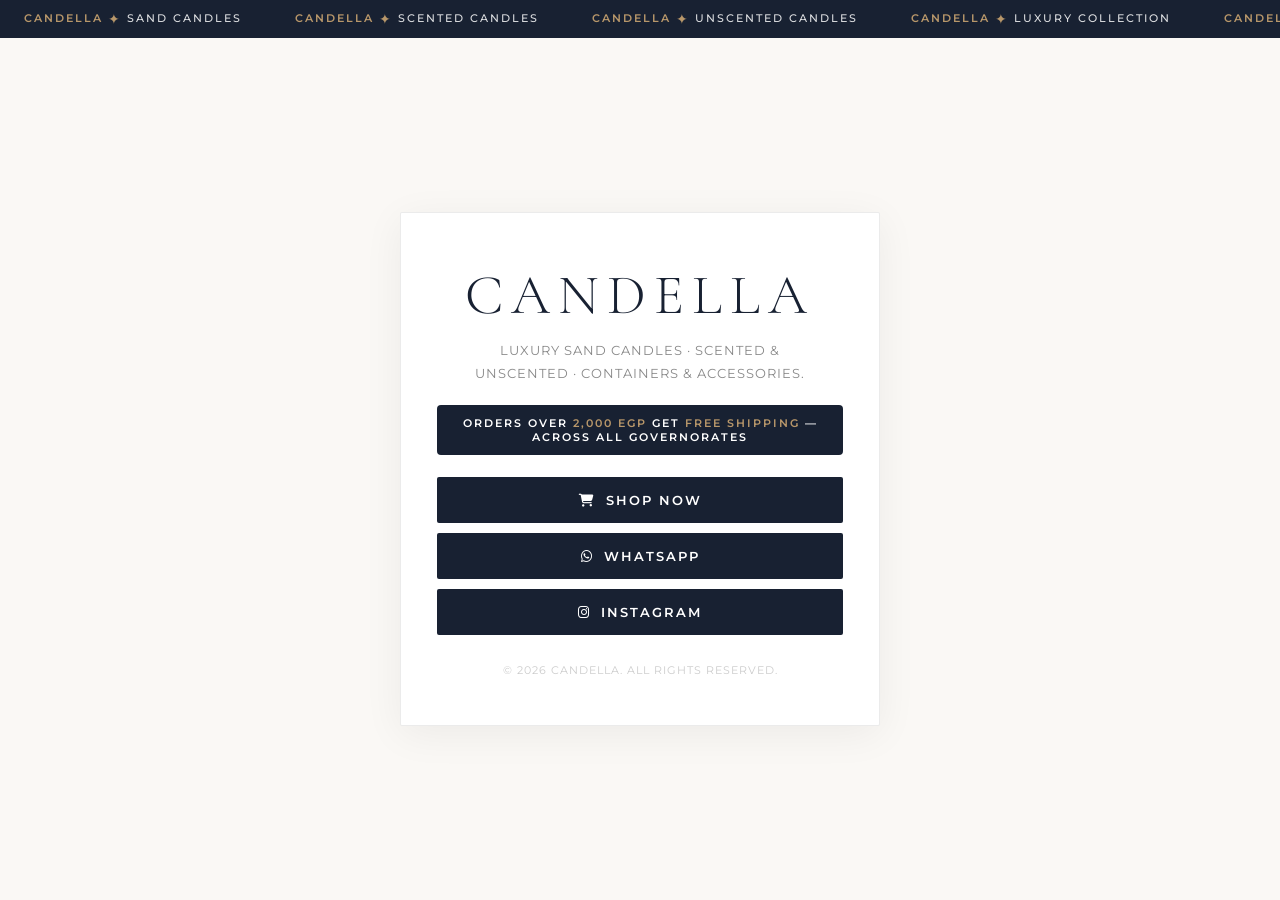
<file: index.html>
<!DOCTYPE html>
<html lang="en">
<head>
  <meta charset="UTF-8" />
  <meta name="viewport" content="width=device-width, initial-scale=1.0" />
  <title>Candella – Luxury Sand Candles & Home Antiques</title>
  <link rel="preconnect" href="https://fonts.googleapis.com">
  <link href="https://fonts.googleapis.com/css2?family=Cormorant+Garamond:wght@300;400;600;700&family=Montserrat:wght@300;400;500;600&display=swap" rel="stylesheet">
  <link rel="stylesheet" href="https://cdnjs.cloudflare.com/ajax/libs/font-awesome/6.4.0/css/all.min.css" />
  <link rel="stylesheet" href="css/style.css" />
</head>
<body style="padding:0;margin:0;">

  <!-- Marquee Ticker -->
  <div class="top-bar-ticker">
    <div class="top-bar-track">
      <span class="top-bar-item"><span class="top-bar-highlight">Candella</span> <span class="top-bar-dot">✦</span> Sand Candles</span>
      <span class="top-bar-item"><span class="top-bar-highlight">Candella</span> <span class="top-bar-dot">✦</span> Scented Candles</span>
      <span class="top-bar-item"><span class="top-bar-highlight">Candella</span> <span class="top-bar-dot">✦</span> Unscented Candles</span>
      <span class="top-bar-item"><span class="top-bar-highlight">Candella</span> <span class="top-bar-dot">✦</span> Luxury Collection</span>
      <span class="top-bar-item"><span class="top-bar-highlight">Candella</span> <span class="top-bar-dot">✦</span> Sand Candles</span>
      <span class="top-bar-item"><span class="top-bar-highlight">Candella</span> <span class="top-bar-dot">✦</span> Scented Candles</span>
      <span class="top-bar-item"><span class="top-bar-highlight">Candella</span> <span class="top-bar-dot">✦</span> Unscented Candles</span>
      <span class="top-bar-item"><span class="top-bar-highlight">Candella</span> <span class="top-bar-dot">✦</span> Luxury Collection</span>
    </div>
  </div>

  <div class="landing-page">
    <div class="landing-wrapper">
      <div class="landing-card">

        <div class="landing-title">Candella</div>
        <p class="landing-subtitle">
          Luxury Sand Candles · Scented &amp; Unscented · Containers &amp; Accessories.
        </p>

        <!-- Promo Banner -->
        <div style="margin: 4px 0 22px; padding: 11px 16px; background: var(--navy); border-radius: 4px; text-align: center;">
          <p style="color: white; font-size: 11px; letter-spacing: 2px; text-transform: uppercase; font-weight: 600; margin: 0;">
            Orders over <span style="color: var(--gold);">2,000 EGP</span> get <span style="color: var(--gold);">FREE Shipping</span> — across all governorates
          </p>
        </div>

        <a href="pages/home.html" class="landing-btn landing-btn-primary">
          <i class="fa-solid fa-cart-shopping"></i> Shop Now
        </a>

        <a href="https://wa.me/201515346534" class="landing-btn landing-btn-dark" target="_blank">
          <i class="fab fa-whatsapp"></i> WhatsApp
        </a>

        <a href="https://www.instagram.com/candella_egy?igsh=eHo2dHp2ZGVxeGp5&utm_source=qr" class="landing-btn landing-btn-dark" target="_blank">
          <i class="fab fa-instagram"></i> Instagram
        </a>

        <p class="landing-footer">© 2026 Candella. All Rights Reserved.</p>
      </div>
    </div>
  </div>

</body>
</html>
</file>
<file: css/style.css>
/* =========================
   Candella – style.css
   ========================= */
@import url('https://fonts.googleapis.com/css2?family=Cormorant+Garamond:wght@300;400;600;700&family=Montserrat:wght@300;400;500;600&display=swap');

:root {
  --navy: #182132;
  --navy-2: #10151f;
  --gold: #b8976a;
  --gold-2: #9a7a52;
  --gold-light: #efe0cc;
  --dark: #1a1a1a;
  --white: #ffffff;
  --cream: #faf8f5;
  --beige: #f4f1ec;
  --card-bg: #ffffff;
  --border: rgba(0,0,0,0.08);
  --shadow: 0 4px 24px rgba(0,0,0,0.07);
  --radius: 4px;
}

* { margin:0; padding:0; box-sizing:border-box; }

body {
  background: var(--white);
  color: var(--dark);
  font-family: 'Montserrat', sans-serif;
  direction: ltr;
  letter-spacing: 0.2px;
}

/* ========== LANDING ========== */
.landing-page {
  min-height: 100vh;
  background: var(--cream);
  display: flex;
  align-items: center;
  justify-content: center;
  padding: 28px 16px;
}

.landing-wrapper { width: min(480px, 100%); }

.landing-card {
  background: var(--white);
  border: 1px solid var(--border);
  border-radius: 2px;
  padding: 52px 36px;
  box-shadow: 0 8px 40px rgba(0,0,0,0.06);
  text-align: center;
}

.landing-title {
  font-family: 'Cormorant Garamond', serif;
  font-size: 56px;
  font-weight: 300;
  color: var(--navy);
  letter-spacing: 8px;
  margin-bottom: 10px;
  text-transform: uppercase;
}

.landing-subtitle {
  font-size: 13px;
  line-height: 1.8;
  color: #888;
  margin: 0 auto 20px;
  max-width: 340px;
  letter-spacing: 1px;
  text-transform: uppercase;
}

.landing-countdown {
  margin: 14px 0 26px;
  font-weight: 600;
  color: var(--navy);
  font-size: 14px;
  letter-spacing: 1px;
}

.landing-btn {
  width: 100%;
  display: flex;
  align-items: center;
  justify-content: center;
  gap: 10px;
  padding: 15px 20px;
  border-radius: 2px;
  text-decoration: none;
  font-weight: 600;
  font-size: 13px;
  margin: 10px 0;
  border: none;
  cursor: pointer;
  transition: all 0.25s ease;
  font-family: 'Montserrat', sans-serif;
  letter-spacing: 2px;
  text-transform: uppercase;
}

.landing-btn-primary {
  background: var(--navy);
  color: var(--white);
}
.landing-btn-primary:hover { background: var(--navy-2); transform: translateY(-1px); }

.landing-btn-dark { background: var(--navy); color: var(--white); }
.landing-btn-dark:hover { background: var(--navy-2); transform: translateY(-1px); }

.landing-footer { margin-top: 24px; font-size: 11px; color: #bbb; letter-spacing: 1px; text-transform: uppercase; }

/* ========== TOP BAR ========== */
.top-bar {
  background: var(--beige);
  color: var(--navy);
  text-align: center;
  padding: 10px;
  font-size: 12px;
  letter-spacing: 2px;
  text-transform: uppercase;
  font-weight: 500;
}

/* ── Animated Top Bar Ticker (home.html) ── */
.top-bar-ticker {
  background: var(--navy);
  overflow: hidden;
  padding: 10px 0;
  white-space: nowrap;
  height: 38px;
  display: flex;
  align-items: center;
}
.top-bar-track {
  display: inline-block;
  animation: topBarTicker 26s linear infinite;
  font-family: 'Montserrat', sans-serif;
  font-weight: 500;
  font-size: 11px;
  letter-spacing: 2px;
  text-transform: uppercase;
  color: rgba(255,255,255,0.85);
}
.top-bar-track:hover { animation-play-state: paused; }
@keyframes topBarTicker {
  0%   { transform: translateX(0); }
  100% { transform: translateX(-50%); }
}
.top-bar-item { padding: 0 24px; }
.top-bar-dot {
  color: var(--gold);
  font-size: 14px;
  vertical-align: middle;
}
.top-bar-highlight { color: var(--gold); font-weight: 600; }

/* ========== NAVBAR ========== */
.navbar {
  position: sticky;
  top: 0;
  width: 100%;
  display: flex;
  justify-content: space-between;
  align-items: center;
  padding: 16px 40px;
  color: var(--dark);
  z-index: 100;
  background: var(--white);
  border-bottom: 1px solid var(--border);
}

.menu-icon {
  font-size: 20px;
  cursor: pointer;
  transition: 0.2s;
  color: var(--dark);
  visibility: hidden;
}
.menu-icon:hover { color: var(--navy); }
@media(max-width:768px) {
  .menu-icon { visibility: visible; }
}

.logo {
  font-family: 'Cormorant Garamond', serif;
  font-size: 24px;
  font-weight: 600;
  letter-spacing: 6px;
  color: var(--navy);
  text-transform: uppercase;
}

.icons {
  display: flex;
  align-items: center;
  gap: 20px;
  font-size: 17px;
}
.icons a { color: var(--dark); transition: 0.2s; }
.icons a:hover { color: var(--navy); }
.icons span { color: var(--dark); cursor: pointer; }
.icons span:hover { color: var(--navy); }

.cart-badge {
  position: absolute;
  top: -8px;
  right: -10px;
  background: var(--gold);
  color: white;
  font-size: 10px;
  font-weight: 700;
  width: 18px;
  height: 18px;
  border-radius: 50%;
  display: none;
  align-items: center;
  justify-content: center;
}

/* ========== HERO ========== */
.hero {
  height: 100vh;
  background: url('https://images.unsplash.com/photo-1602874801006-7a67a3e2d3c5?w=1400&q=80') no-repeat center/cover;
  display: flex;
  justify-content: center;
  align-items: center;
  text-align: center;
  color: white;
  position: relative;
}
.hero::before {
  content: "";
  position: absolute;
  inset: 0;
  background: linear-gradient(to bottom, rgba(0,0,0,0.35), rgba(0,0,0,0.70));
}
.hero-content { position: relative; z-index: 2; }
.hero h1 {
  font-family: 'Playfair Display', serif;
  font-size: clamp(38px, 6vw, 72px);
  margin-bottom: 18px;
  letter-spacing: 4px;
  text-shadow: 0 4px 20px rgba(0,0,0,0.4);
}
.hero p { font-size: 18px; margin-bottom: 35px; opacity: 0.88; letter-spacing: 0.5px; }

.btn {
  background: transparent;
  color: white;
  padding: 14px 44px;
  text-decoration: none;
  border-radius: 2px;
  border: 1px solid white;
  transition: 0.3s;
  font-weight: 500;
  font-size: 13px;
  display: inline-block;
  letter-spacing: 3px;
  text-transform: uppercase;
}
.btn:hover { background: white; color: var(--navy); transform: translateY(-1px); }

/* ========== PRODUCTS ========== */
.products {
  padding: 80px 20px;
  text-align: center;
  background: var(--cream);
}
.products h2 {
  font-family: 'Cormorant Garamond', serif;
  font-size: 2.4rem;
  font-weight: 300;
  margin-bottom: 8px;
  color: var(--navy);
  letter-spacing: 4px;
  text-transform: uppercase;
}

.filter-tabs {
  display: flex;
  justify-content: center;
  flex-wrap: wrap;
  gap: 8px;
  margin-bottom: 44px;
  margin-top: 24px;
}
.tab {
  padding: 8px 20px;
  border-radius: 2px;
  border: 1px solid #ccc;
  background: transparent;
  cursor: pointer;
  font-family: 'Montserrat', sans-serif;
  font-size: 11px;
  font-weight: 600;
  transition: 0.2s;
  color: #888;
  letter-spacing: 2px;
  text-transform: uppercase;
}
.tab:hover { border-color: var(--navy); color: var(--navy); }
.tab.active { background: var(--navy); color: white; border-color: var(--navy); }

/* Category-owned Product Types sub-tabs — extends the existing .tab look
   with a smaller size, shown only when the active Shop category owns types */
.sub-tabs { margin-top: -28px; margin-bottom: 36px; }
.tab.sub { padding: 5px 14px; font-size: 9px; }

.product-list {
  display: grid;
  grid-template-columns: repeat(auto-fill, minmax(240px, 1fr));
  gap: 32px;
  max-width: 1100px;
  margin: 0 auto;
}

/* Scroll reveal */
.product-card {
  background: transparent;
  border: none;
  box-shadow: none;
  overflow: visible;
  text-align: left;
  opacity: 0;
  transform: translateY(30px);
  transition: opacity 0.5s ease, transform 0.5s ease;
  cursor: pointer;
}
.product-card.visible { opacity: 1; transform: translateY(0); }

/* Image wrap with rounded corners + bag icon */
.product-img-wrap {
  width: 100%;
  padding-bottom: 100%;
  position: relative;
  border-radius: 18px;
  overflow: hidden;
  background: var(--beige);
  margin-bottom: 14px;
}
.product-img-wrap img {
  position: absolute;
  inset: 0;
  width: 100%;
  height: 100%;
  object-fit: cover;
  transition: transform 0.5s ease;
}
.product-card:hover .product-img-wrap img { transform: scale(1.05); }

/* Sold out — centered stamp style, sits over the image regardless of
   whether a Best Seller corner badge is also present */
.sold-out-badge {
  position: absolute; top: 50%; left: 50%; z-index: 3;
  transform: translate(-50%, -50%) rotate(-10deg);
  background: rgba(17,17,17,0.55);
  border: 2px solid rgba(255,255,255,0.75);
  color: #fff; font-size: 20px; font-weight: 800;
  letter-spacing: 3px; text-transform: uppercase; text-align: center;
  white-space: nowrap; padding: 8px 26px;
  pointer-events: none;
}
@media (max-width: 480px) {
  .sold-out-badge { font-size: 15px; letter-spacing: 2px; padding: 6px 18px; border-width: 1.5px; }
}
.product-card.sold-out .product-img-wrap img { opacity: 0.5; filter: grayscale(40%); }
.product-card.sold-out .add-btn,
.product-card.sold-out .buy-now-btn,
.product-card.sold-out .overlay-cart-btn {
  opacity: 0.5; cursor: not-allowed; pointer-events: none;
}

/* Empty / loading state */
.products-empty {
  grid-column: 1 / -1; text-align: center; padding: 60px 20px; color: #aaa; font-size: 14px;
}


/* Bag icon - bottom right corner */
.img-overlay {
  position: absolute;
  bottom: 12px;
  right: 12px;
  opacity: 0;
  transition: opacity 0.25s ease;
}
.product-card:hover .img-overlay, .product-card.touch-hover .img-overlay { opacity: 1; }

.overlay-cart-btn {
  width: 48px;
  height: 48px;
  border-radius: 14px;
  background: white;
  border: none;
  cursor: pointer;
  display: flex;
  align-items: center;
  justify-content: center;
  font-size: 18px;
  color: var(--navy);
  box-shadow: 0 4px 16px rgba(0,0,0,0.15);
  transition: background 0.2s, transform 0.2s;
}
.overlay-cart-btn:hover { background: var(--navy); color: white; transform: scale(1.08); }

/* Product info - clean below image, no box */
.product-info { padding: 4px 2px 0; }
.product-info h3 {
  font-family: 'Cormorant Garamond', serif;
  font-size: 18px;
  font-weight: 600;
  color: var(--dark);
  letter-spacing: 0.3px;
  margin-bottom: 2px;
  display: flex;
  align-items: center;
  gap: 10px;
}
.product-info h3::after {
  content: '';
  flex: 1;
  height: 1px;
  background: #ccc;
  display: inline-block;
  max-width: 40px;
}
.product-info p { font-size: 12px; color: #aaa; margin-bottom: 10px; letter-spacing: 0.5px; display: none; }

.product-footer { display: flex; align-items: center; justify-content: space-between; gap: 8px; }
.price {
  font-weight: 500;
  color: var(--dark);
  font-size: 16px;
  font-family: 'Cormorant Garamond', serif;
  letter-spacing: 0.5px;
}

.btn-group { display: flex; gap: 7px; }

.add-btn {
  display: inline-flex;
  align-items: center;
  justify-content: center;
  padding: 7px 14px;
  border-radius: 6px;
  border: 1px solid #ddd;
  cursor: pointer;
  color: #888;
  background: transparent;
  font-weight: 600;
  font-size: 11px;
  font-family: 'Montserrat', sans-serif;
  transition: 0.2s;
  letter-spacing: 1px;
  text-transform: uppercase;
}
.add-btn:hover { border-color: var(--navy); color: var(--navy); }

.buy-now-btn {
  display: inline-flex;
  align-items: center;
  justify-content: center;
  padding: 7px 14px;
  border-radius: 6px;
  border: none;
  cursor: pointer;
  color: white;
  background: var(--navy);
  font-weight: 600;
  font-size: 11px;
  font-family: 'Montserrat', sans-serif;
  transition: 0.2s;
  letter-spacing: 1px;
  text-transform: uppercase;
}
.buy-now-btn:hover { background: var(--navy-2); }

/* product info already defined above in card section */

/* ========== SIDE MENU ========== */
.side-menu {
  position: fixed;
  top: 0;
  left: -320px;
  width: 300px;
  height: 100%;
  background: var(--cream);
  padding: 0;
  transition: left 0.35s ease;
  /* Must sit above #mainNav (z-index:200) so the open menu fully covers
     the navbar instead of visually blending with it. */
  z-index: 300;
  box-shadow: 10px 0 40px rgba(0,0,0,0.12);
  overflow-y: auto;
}
.side-menu.open { left: 0; }

.side-logo {
  font-family: 'Cormorant Garamond', serif;
  font-size: 24px;
  font-weight: 400;
  color: var(--navy);
  margin-bottom: 36px;
  padding-bottom: 16px;
  border-bottom: 1px solid rgba(0,0,0,0.1);
  letter-spacing: 5px;
  text-transform: uppercase;
}

.side-menu a {
  display: block;
  margin: 0;
  padding: 16px 28px;
  text-decoration: none;
  color: var(--navy);
  font-weight: 500;
  font-size: 13px;
  border-bottom: 1px solid rgba(0,0,0,0.08);
  transition: 0.2s;
  letter-spacing: 1px;
  text-transform: uppercase;
  opacity: 0.8;
}
.side-menu a:hover { opacity: 1; background: rgba(0,0,0,0.03); }

.side-divider { height: 1px; background: rgba(0,0,0,0.08); margin: 8px 0; }

.close-btn { font-size: 20px; cursor: pointer; line-height: 1; color: var(--navy); background: none; border: none; opacity: 0.5; }
.close-btn:hover { opacity: 1; }

/* ========== CART SIDEBAR ========== */
.cart-sidebar {
  position: fixed;
  top: 0;
  right: -400px;
  width: 360px;
  height: 100%;
  background: var(--white);
  /* Must sit above .menu-overlay (z-index:250 — bumped earlier so the
     side menu covers the navbar cleanly). #cartOverlay reuses that same
     .menu-overlay class, so without this the dark backdrop was rendering
     ON TOP of the cart panel — explaining both the washed-out look and
     the dead +/-/✕ buttons (the backdrop was catching every click). */
  z-index: 260;
  display: flex;
  flex-direction: column;
  transition: right 0.35s ease;
  box-shadow: -4px 0 30px rgba(0,0,0,0.10);
  border-left: 1px solid var(--border);
}
.cart-sidebar.open { right: 0; }

.cart-header {
  display: flex;
  justify-content: space-between;
  align-items: center;
  padding: 20px 24px 16px;
  border-bottom: 1px solid var(--border);
}
.cart-header h3 { font-family: 'Cormorant Garamond', serif; font-size: 20px; font-weight: 600; color: var(--navy); letter-spacing: 2px; text-transform: uppercase; }

.cart-items { flex: 1; overflow-y: auto; padding: 16px 24px; }
.cart-empty { text-align: center; padding: 50px 20px; color: #bbb; font-size: 14px; letter-spacing: 1px; }

.cart-item {
  display: flex;
  align-items: center;
  gap: 14px;
  padding: 14px 0;
  border-bottom: 1px solid var(--border);
}
.cart-item img { width: 64px; height: 64px; object-fit: cover; border-radius: 2px; flex-shrink: 0; background: var(--beige); }
.cart-item-info { flex: 1; }
.cart-item-name { font-size: 13px; font-weight: 600; display: block; margin-bottom: 3px; color: var(--navy); letter-spacing: 0.5px; }
.cart-item-price { font-size: 13px; color: var(--dark); font-weight: 500; display: block; font-family: 'Cormorant Garamond', serif; }
.qty-ctrl { display: flex; align-items: center; gap: 12px; margin-top: 8px; }
.qty-ctrl button { width: 26px; height: 26px; border-radius: 2px; border: 1px solid #ddd; background: white; cursor: pointer; font-size: 14px; transition: 0.2s; color: var(--navy); }
.qty-ctrl button:hover { background: var(--navy); color: white; border-color: var(--navy); }
.qty-ctrl span { font-weight: 600; font-size: 14px; }
.remove-btn { background: none; border: none; color: #ccc; font-size: 18px; cursor: pointer; padding: 4px; transition: 0.2s; line-height: 1; }
.remove-btn:hover { color: #e74c3c; }

.cart-footer { padding: 20px 24px; border-top: 1px solid var(--border); }
.cart-total { font-size: 15px; font-weight: 600; margin-bottom: 14px; text-align: center; font-family: 'Cormorant Garamond', serif; letter-spacing: 1px; color: var(--navy); }

.checkout-btn {
  width: 100%;
  padding: 14px;
  border-radius: 2px;
  border: none;
  background: var(--navy);
  color: white;
  font-family: 'Montserrat', sans-serif;
  font-size: 12px;
  font-weight: 600;
  cursor: pointer;
  transition: 0.2s;
  letter-spacing: 2px;
  text-transform: uppercase;
}
.checkout-btn:hover { background: var(--navy-2); }
.checkout-btn.full-width { width: 100%; margin-top: 8px; }

/* ========== OVERLAY ========== */
.menu-overlay {
  position: fixed;
  inset: 0;
  background: rgba(0,0,0,0.5);
  /* Above #mainNav (z-index:200) so the dark backdrop dims the old navbar
     too while the side menu is open, instead of leaving it bright/visible
     behind the dim layer. */
  z-index: 250;
  opacity: 0;
  pointer-events: none;
  transition: opacity 0.3s;
}
.menu-overlay.show { opacity: 1; pointer-events: auto; }

/* ========== TOAST ========== */
.toast {
  position: fixed;
  bottom: 30px;
  left: 50%;
  transform: translateX(-50%) translateY(20px);
  background: #111;
  color: white;
  padding: 12px 26px;
  border-radius: 999px;
  font-size: 14px;
  font-weight: 700;
  opacity: 0;
  transition: all 0.3s ease;
  z-index: 999;
  white-space: nowrap;
  border: 1px solid rgba(201,162,77,0.4);
  pointer-events: none;
}
.toast.show { opacity: 1; transform: translateX(-50%) translateY(0); }

/* ========== FLOATING CONTACT ========== */
.contact-container {
  position: fixed;
  bottom: 30px;
  left: 30px;
  z-index: 50;
}
.contact-toggle {
  width: 58px; height: 58px;
  background: #111;
  color: white;
  border-radius: 50%;
  display: flex;
  justify-content: center;
  align-items: center;
  font-size: 22px;
  cursor: pointer;
  box-shadow: 0 5px 20px rgba(0,0,0,0.35);
  transition: 0.25s;
  border: 2px solid rgba(201,162,77,0.3);
}
.contact-toggle:hover { transform: scale(1.08); border-color: var(--gold); }

.contact-menu {
  display: flex;
  flex-direction: column;
  margin-bottom: 14px;
  opacity: 0;
  pointer-events: none;
  transform: translateY(10px);
  transition: 0.25s ease;
}
.contact-menu.show { opacity: 1; pointer-events: auto; transform: translateY(0); }
.contact-menu a {
  background: white;
  padding: 10px 16px;
  margin-bottom: 10px;
  text-decoration: none;
  color: black;
  border-radius: 999px;
  font-size: 14px;
  font-weight: 700;
  box-shadow: 0 4px 12px rgba(0,0,0,0.12);
  display: flex;
  align-items: center;
  gap: 8px;
  transition: 0.2s;
  white-space: nowrap;
}
.contact-menu a:hover { background: #111; color: white; }

/* ========== CHECKOUT PAGE ========== */
.checkout-page { background: var(--cream); min-height: 100vh; }

.back-link {
  color: var(--dark);
  text-decoration: none;
  font-size: 12px;
  display: flex;
  align-items: center;
  gap: 8px;
  font-weight: 600;
  letter-spacing: 1px;
  text-transform: uppercase;
}
.back-link:hover { color: var(--navy); }

.checkout-wrapper {
  display: grid;
  grid-template-columns: 1fr 1.6fr;
  gap: 30px;
  max-width: 1000px;
  margin: 110px auto 60px;
  padding: 0 20px;
  align-items: start;
}

.order-summary {
  background: var(--white);
  border: 1px solid var(--border);
  border-radius: var(--radius);
  padding: 28px;
  box-shadow: var(--shadow);
  position: sticky;
  top: 100px;
}
.order-summary h3 {
  font-family: 'Cormorant Garamond', serif;
  font-size: 18px;
  font-weight: 600;
  color: var(--navy);
  margin-bottom: 20px;
  padding-bottom: 12px;
  border-bottom: 1px solid var(--border);
  letter-spacing: 2px;
  text-transform: uppercase;
}

.summary-item {
  display: flex;
  align-items: center;
  gap: 12px;
  padding: 10px 0;
  border-bottom: 1px solid var(--border);
}
.summary-item img { width: 52px; height: 52px; object-fit: cover; border-radius: 2px; flex-shrink: 0; background: var(--beige); }
.summary-name { font-weight: 600; font-size: 13px; color: var(--navy); }
.summary-qty { font-size: 12px; color: #aaa; margin-top: 3px; letter-spacing: 0.5px; }
.summary-price { font-weight: 600; color: var(--dark); font-size: 14px; margin-left: auto; white-space: nowrap; font-family: 'Cormorant Garamond', serif; }
.summary-total { font-size: 16px; font-weight: 600; margin-top: 16px; text-align: right; padding-top: 12px; border-top: 1px solid var(--border); font-family: 'Cormorant Garamond', serif; color: var(--navy); }

.checkout-form-wrap {
  background: var(--white);
  border: 1px solid var(--border);
  border-radius: var(--radius);
  padding: 36px;
  box-shadow: var(--shadow);
}
.checkout-form-wrap h2 {
  font-family: 'Cormorant Garamond', serif;
  font-size: 22px;
  font-weight: 600;
  margin-bottom: 28px;
  color: var(--navy);
  letter-spacing: 3px;
  text-transform: uppercase;
}

.form-group { margin-bottom: 20px; }
.form-group label { display: block; font-weight: 600; font-size: 11px; margin-bottom: 8px; color: #888; letter-spacing: 2px; text-transform: uppercase; }

.form-group input,
.form-group select,
.form-group textarea {
  width: 100%;
  padding: 13px 16px;
  border: 1px solid #ddd;
  border-radius: var(--radius);
  font-family: 'Montserrat', sans-serif;
  font-size: 14px;
  color: var(--dark);
  transition: 0.2s;
  background: var(--cream);
  outline: none;
}
.form-group input:focus,
.form-group select:focus,
.form-group textarea:focus {
  border-color: var(--navy);
  background: var(--white);
  box-shadow: 0 0 0 3px rgba(30,58,95,0.08);
}
.form-group textarea { resize: vertical; }
.err { color: #e74c3c; font-size: 11px; margin-top: 5px; display: block; letter-spacing: 0.5px; }

.success-msg { text-align: center; padding: 40px 20px; }
.success-icon { font-size: 56px; margin-bottom: 16px; }
.success-msg h3 { font-family: 'Cormorant Garamond', serif; font-size: 24px; margin-bottom: 8px; color: var(--navy); letter-spacing: 2px; }
.success-msg p { color: #888; font-size: 14px; letter-spacing: 0.5px; }

/* ========== CONTACT FLOATING ========== */
.contact-container {
  position: fixed;
  bottom: 30px;
  left: 30px;
  z-index: 50;
}
.contact-toggle {
  width: 52px; height: 52px;
  background: var(--navy);
  color: white;
  border-radius: 2px;
  display: flex;
  justify-content: center;
  align-items: center;
  font-size: 20px;
  cursor: pointer;
  box-shadow: 0 4px 16px rgba(30,58,95,0.3);
  transition: 0.2s;
  border: none;
}
.contact-toggle:hover { background: var(--navy-2); transform: translateY(-1px); }

.contact-menu {
  display: flex;
  flex-direction: column;
  margin-bottom: 12px;
  opacity: 0;
  pointer-events: none;
  transform: translateY(8px);
  transition: 0.2s ease;
}
.contact-menu.show { opacity: 1; pointer-events: auto; transform: translateY(0); }
.contact-menu a {
  background: var(--white);
  padding: 10px 16px;
  margin-bottom: 8px;
  text-decoration: none;
  color: var(--navy);
  border-radius: 2px;
  font-size: 12px;
  font-weight: 600;
  box-shadow: 0 3px 10px rgba(0,0,0,0.08);
  display: flex;
  align-items: center;
  gap: 8px;
  transition: 0.2s;
  white-space: nowrap;
  letter-spacing: 1px;
  text-transform: uppercase;
  border: 1px solid var(--border);
}
.contact-menu a:hover { background: var(--navy); color: white; }

/* ========== MOBILE ========== */
@media (max-width: 768px) {
  .navbar { padding: 14px 18px; top: 0; }
  /* shop.html layout: hamburger + logo grouped together on the left
     (their natural DOM order, no repositioning needed), icons group
     pushed to the far right via margin-left:auto (the classic flex
     trick — the icons div consumes all remaining space, so it lands at
     the end regardless of how wide the logo is). Scoped to #shopNavbar
     only — checkout.html/track.html/custom.html also use .navbar but
     have a "Back" link instead of a hamburger and shouldn't be touched. */
  #shopNavbar { padding-right: 10px; }
  #shopNavbar .logo { margin-left: 16px; }
  #shopNavbar .icons { margin-left: auto; }
  /* The Build-Gift-Set icon is redundant on mobile (already reachable
     via the side menu's "Build Your Gift Set" row) — hidden only here,
     desktop keeps it since there's no hamburger menu there. */
  #shopCustomIconLink { display: none; }
  .hero h1 { font-size: 32px; letter-spacing: 3px; }
  .hero p { font-size: 13px; }
  .side-menu { width: 100%; left: -100%; }
  .product-list { grid-template-columns: repeat(auto-fill, minmax(155px, 1fr)); gap: 14px; }
  .product-img-wrap { height: 160px; }
  .contact-container { left: 14px; bottom: 16px; }
  .cart-sidebar { width: 100%; right: -100%; }
  .checkout-wrapper { grid-template-columns: 1fr; margin-top: 90px; }
  .order-summary { position: static; }
  .landing-title { font-size: 38px; letter-spacing: 6px; }

  /* ── Mobile UX fixes (Priority 1) ── */
  .qty-ctrl button { width: 38px; height: 38px; font-size: 16px; }
  .qty-ctrl { gap: 14px; }
  .form-group input, .form-group select, .form-group textarea { font-size: 16px; }

  /* ── Mobile UX fixes (Priority 2) ── */
  .remove-btn { padding: 10px; }
  .add-btn, .buy-now-btn { padding: 11px 14px; min-height: 44px; }
}


/* =========================
   FROM index.html
   ========================= */

/* ── Promo bar ── */
.promo-bar {
  background: var(--navy);
  color: white;
  text-align: center;
  padding: 9px 20px;
  font-size: 12px;
  letter-spacing: 2px;
  text-transform: uppercase;
  font-weight: 600;
}
.promo-bar span { color: var(--gold); }

/* ── Landing page overrides ── */
.landing-page {
  min-height: calc(100vh - 38px);
  background: var(--cream);
  display: flex;
  align-items: center;
  justify-content: center;
  padding: 28px 16px;
}
.landing-wrapper { width: min(480px, 100%); }
.landing-card {
  background: var(--white);
  border: 1px solid var(--border);
  border-radius: 2px;
  padding: 48px 36px;
  box-shadow: 0 8px 40px rgba(0,0,0,0.06);
  text-align: center;
}
.landing-title {
  font-family: 'Cormorant Garamond', serif;
  font-size: 56px;
  font-weight: 300;
  color: var(--navy);
  letter-spacing: 8px;
  margin-bottom: 10px;
  text-transform: uppercase;
}
.landing-subtitle {
  font-size: 13px;
  line-height: 1.8;
  color: #888;
  margin: 0 auto 20px;
  max-width: 340px;
  letter-spacing: 1px;
  text-transform: uppercase;
}
.landing-countdown {
  margin: 14px 0 24px;
  font-weight: 600;
  color: var(--navy);
  font-size: 14px;
  letter-spacing: 1px;
}

/* ── Google Sign-In section ── */
.auth-section {
  margin: 0 0 22px;
  padding: 20px;
  background: var(--cream);
  border-radius: 6px;
  border: 1px solid var(--border);
}
.auth-label {
  font-size: 10px;
  letter-spacing: 2px;
  text-transform: uppercase;
  color: #aaa;
  margin-bottom: 12px;
  font-weight: 600;
}
.google-btn {
  width: 100%;
  display: flex;
  align-items: center;
  justify-content: center;
  gap: 10px;
  padding: 13px 20px;
  border-radius: 4px;
  border: 1px solid #ddd;
  background: white;
  cursor: pointer;
  font-family: 'Montserrat', sans-serif;
  font-size: 14px;
  font-weight: 500;
  color: #444;
  transition: 0.2s;
  letter-spacing: 0.5px;
}
.google-btn:hover { border-color: #bbb; box-shadow: 0 2px 8px rgba(0,0,0,0.08); }
.google-btn img { width: 18px; height: 18px; }
.user-info { display: flex; align-items: center; gap: 10px; justify-content: center; }
.user-avatar { width: 36px; height: 36px; border-radius: 50%; object-fit: cover; border: 2px solid var(--gold); }
.user-name { font-size: 14px; font-weight: 600; color: var(--navy); }
.user-email { font-size: 11px; color: #aaa; }
.sign-out-link {
  font-size: 11px; color: #bbb; cursor: pointer; margin-left: 4px;
  text-decoration: underline; background: none; border: none;
  font-family: 'Montserrat', sans-serif;
}
.sign-out-link:hover { color: #e74c3c; }
.auth-saving { font-size: 11px; color: #27ae60; margin-top: 8px; letter-spacing: 0.5px; }

.divider {
  display: flex; align-items: center; gap: 12px;
  margin: 16px 0; color: #ddd; font-size: 12px;
}
.divider::before, .divider::after { content: ''; flex: 1; height: 1px; background: #eee; }

/* ── Marquee ticker (index.html) ── */
.ticker-wrap { background: var(--navy); overflow: hidden; padding: 10px 0; white-space: nowrap; }
.ticker-track { display: inline-block; animation: ticker 22s linear infinite; }
.ticker-track:hover { animation-play-state: paused; }
@keyframes ticker {
  0%   { transform: translateX(0); }
  100% { transform: translateX(-50%); }
}
.ticker-item {
  display: inline-block;
  font-family: 'Montserrat', sans-serif;
  font-size: 11px; font-weight: 500;
  letter-spacing: 3px; text-transform: uppercase;
  color: white; padding: 0 32px;
}
.ticker-item .ticker-dot { color: var(--gold); margin: 0 8px; font-size: 16px; vertical-align: middle; }
.ticker-item .ticker-brand { color: var(--gold); font-style: italic; }

.landing-footer { font-size: 11px; color: #ccc; margin-top: 28px; letter-spacing: 1px; }


/* =========================
   FROM home.html
   ========================= */

.variant-label { font-size: 10px; color: #aaa; letter-spacing: 1px; text-transform: uppercase; margin-top: 10px; margin-bottom: 4px; }
.variant-select-wrap { position: relative; display: inline-block; width: 100%; max-width: 220px; }
.variant-select {
  width: 100%; padding: 7px 32px 7px 12px;
  border: 1px solid #ddd; border-radius: 4px;
  font-size: 13px; font-family: 'Montserrat', sans-serif;
  font-weight: 500; color: var(--navy); background: var(--cream);
  appearance: none; -webkit-appearance: none;
  cursor: pointer; outline: none; transition: border-color 0.2s;
}
.variant-select:hover, .variant-select:focus { border-color: var(--navy); background: white; }
.variant-arrow { position: absolute; right: 10px; top: 50%; transform: translateY(-50%); font-size: 11px; color: #aaa; pointer-events: none; }

.side-auth-btn {
  display: flex; align-items: center; gap: 8px;
  width: 100%; padding: 11px 12px;
  background: none; border: none;
  color: var(--navy); opacity: 0.75;
  font-family: 'Montserrat', sans-serif;
  font-size: 12px; font-weight: 500;
  letter-spacing: 1px; cursor: pointer;
  text-align: left; transition: opacity 0.2s;
}
.side-auth-btn:hover { opacity: 1; }

/* ── New clean side menu rows ── */
.new-side-row {
  display: flex; align-items: center;
  justify-content: space-between;
  padding: 20px 28px;
  border-bottom: 1px solid rgba(0,0,0,0.08);
  cursor: pointer; transition: background 0.2s;
}
.new-side-row:hover { background: rgba(0,0,0,0.03); }
.new-side-sub {
  display: block !important;
  padding: 14px 28px 14px 40px !important;
  font-family: 'Montserrat', sans-serif !important;
  font-size: 13px !important;
  color: var(--navy) !important;
  opacity: 0.7;
  border-bottom: 1px solid rgba(0,0,0,0.06) !important;
  text-decoration: none !important;
  letter-spacing: 0.5px !important;
  transition: opacity 0.2s, padding-left 0.2s !important;
  text-transform: none !important;
}
.new-side-sub:hover { opacity: 1 !important; padding-left: 48px !important; }


/* =========================
   FROM checkout.html
   ========================= */

.cancel-box { margin: 14px 0 0; padding: 10px 14px; background: #fff8f0; border: 1px solid #f0d9c0; border-radius: 8px; }
.cancel-label { font-size: 12px; color: #888; margin-bottom: 8px; line-height: 1.4; }
.cancel-label strong { color: #e67e22; font-size: 13px; font-family: 'Cormorant Garamond', serif; }
.cancel-order-btn { width: 100%; padding: 7px; border-radius: 5px; border: 1px solid #e74c3c; background: transparent; color: #e74c3c; font-family: 'Montserrat', sans-serif; font-size: 10px; font-weight: 700; letter-spacing: 1.2px; text-transform: uppercase; cursor: pointer; transition: .2s; }
.cancel-order-btn:hover:not(:disabled) { background: #e74c3c; color: white; }
.cancel-order-btn:disabled { opacity: 0.4; cursor: not-allowed; }

.order-num-box { background: var(--navy); color: white; border-radius: 10px; padding: 24px; text-align: center; margin-bottom: 16px; }
.onum-label { font-size: 10px; opacity: .65; letter-spacing: 2.5px; text-transform: uppercase; margin-bottom: 10px; }
.onum-digits { font-family: 'Cormorant Garamond', serif; font-size: 58px; font-weight: 700; letter-spacing: 14px; color: #f0c97f; line-height: 1; display: block; }
.onum-hint { font-size: 11px; opacity: .55; margin-top: 10px; letter-spacing: .8px; }
.track-order-btn { display: flex; align-items: center; justify-content: center; gap: 8px; width: 100%; padding: 13px; margin-top: 10px; background: transparent; border: 1px solid var(--navy); color: var(--navy); border-radius: 4px; font-family: 'Montserrat', sans-serif; font-size: 12px; font-weight: 600; letter-spacing: 2px; text-transform: uppercase; text-decoration: none; transition: .2s; }
.track-order-btn:hover { background: var(--navy); color: white; }

.payment-section { margin-bottom: 24px; }
.payment-section > label { display: block; font-weight: 600; font-size: 11px; margin-bottom: 12px; color: #888; letter-spacing: 2px; text-transform: uppercase; }
.payment-options { display: flex; flex-direction: column; gap: 10px; }
.pay-option { display: flex; align-items: center; gap: 14px; padding: 14px 16px; border: 2px solid #e0e0e0; border-radius: 8px; cursor: pointer; transition: all .2s; background: var(--cream); position: relative; }
.pay-option:hover { border-color: var(--navy); background: var(--white); }
.pay-option.selected { border-color: var(--navy); background: var(--white); box-shadow: 0 0 0 3px rgba(30,58,95,.08); }
.pay-option input[type=radio] { display: none; }
.pay-radio-dot { width: 20px; height: 20px; border-radius: 50%; border: 2px solid #ccc; flex-shrink: 0; display: flex; align-items: center; justify-content: center; transition: .2s; }
.pay-option.selected .pay-radio-dot { border-color: var(--navy); }
.pay-option.selected .pay-radio-dot::after { content: ''; width: 10px; height: 10px; border-radius: 50%; background: var(--navy); }
.pay-icon { font-size: 22px; width: 36px; text-align: center; flex-shrink: 0; }
.pay-body { flex: 1; }
.pay-title { font-size: 14px; font-weight: 600; color: var(--navy); margin-bottom: 2px; }
.pay-desc { font-size: 11px; color: #aaa; letter-spacing: .3px; }
.pay-logos { display: flex; gap: 5px; align-items: center; margin-top: 4px; }
.pay-logo { height: 20px; padding: 2px 6px; border-radius: 3px; font-size: 9px; font-weight: 800; letter-spacing: .5px; color: white; display: flex; align-items: center; }
.logo-visa { background: #1a1f71; }
.logo-mc { background: #eb001b; }
.logo-meeza { background: #00a651; }
.logo-fawry { background: #f7a800; color: #111; }
.pay-badge { position: absolute; top: -1px; right: 12px; background: var(--gold); color: white; font-size: 9px; font-weight: 700; letter-spacing: 1px; text-transform: uppercase; padding: 3px 8px; border-radius: 0 0 5px 5px; }

.pay-loading-overlay { position: fixed; inset: 0; background: rgba(255,255,255,.92); z-index: 999; display: none; flex-direction: column; align-items: center; justify-content: center; gap: 16px; }
.pay-loading-overlay.show { display: flex; }
.pay-spinner { width: 52px; height: 52px; border: 4px solid #eee; border-top-color: var(--navy); border-radius: 50%; animation: spin .8s linear infinite; }
@keyframes spin { to { transform: rotate(360deg); } }
.pay-loading-text { font-size: 13px; color: var(--navy); letter-spacing: 1.5px; text-transform: uppercase; font-weight: 600; }


/* =========================
   FROM track.html
   ========================= */

.track-page { max-width: 640px; margin: 0 auto; padding: 130px 20px 80px; }

.track-header { text-align: center; margin-bottom: 40px; }
.track-header h1 { font-family: 'Cormorant Garamond', serif; font-size: 38px; font-weight: 300; color: var(--navy); letter-spacing: 7px; text-transform: uppercase; margin-bottom: 10px; }
.track-header p { font-size: 12px; color: #aaa; letter-spacing: 2px; text-transform: uppercase; }

.search-card { background: var(--white); border: 1px solid var(--border); border-radius: 8px; padding: 32px 28px; box-shadow: var(--shadow); margin-bottom: 28px; }
.search-card h3 { font-family: 'Cormorant Garamond', serif; font-size: 17px; color: var(--navy); letter-spacing: 2px; text-transform: uppercase; margin-bottom: 20px; }
.search-row { display: flex; gap: 12px; }
.search-row input { flex: 1; padding: 14px 18px; border: 1px solid #ddd; border-radius: 4px; font-family: 'Montserrat', sans-serif; font-size: 20px; font-weight: 600; color: var(--navy); letter-spacing: 6px; text-align: center; outline: none; background: var(--cream); transition: 0.2s; }
.search-row input:focus { border-color: var(--navy); background: var(--white); box-shadow: 0 0 0 3px rgba(30,58,95,0.08); }
.search-row input::placeholder { color: #ccc; font-size: 16px; letter-spacing: 4px; }
.track-btn { padding: 14px 28px; background: var(--navy); color: white; border: none; border-radius: 4px; font-family: 'Montserrat', sans-serif; font-size: 12px; font-weight: 600; letter-spacing: 2px; text-transform: uppercase; cursor: pointer; transition: 0.2s; white-space: nowrap; }
.track-btn:hover { background: var(--navy-2); }
.track-btn:disabled { opacity: 0.5; cursor: not-allowed; }
.search-err { color: #e74c3c; font-size: 12px; margin-top: 10px; letter-spacing: 0.5px; }

.order-card { background: var(--white); border: 1px solid var(--border); border-radius: 8px; box-shadow: var(--shadow); overflow: hidden; margin-bottom: 20px; display: none; }
.order-card.visible { display: block; animation: fadeUp 0.4s ease; }
@keyframes fadeUp { from { opacity: 0; transform: translateY(16px); } to { opacity: 1; transform: translateY(0); } }

.order-card-header { background: var(--navy); color: white; padding: 18px 24px; display: flex; justify-content: space-between; align-items: center; }
.order-card-header .order-num { font-family: 'Cormorant Garamond', serif; font-size: 22px; letter-spacing: 4px; }
.order-card-header .order-date { font-size: 11px; opacity: 0.7; letter-spacing: 1px; text-transform: uppercase; }

.order-meta-grid { display: grid; grid-template-columns: 1fr 1fr; gap: 0; border-bottom: 1px solid var(--border); }
.meta-cell { padding: 16px 24px; border-right: 1px solid var(--border); }
.meta-cell:nth-child(even) { border-right: none; }
.meta-cell label { font-size: 10px; color: #aaa; letter-spacing: 1.5px; text-transform: uppercase; display: block; margin-bottom: 5px; }
.meta-cell span { font-size: 14px; font-weight: 600; color: var(--navy); }
.meta-cell .total-val { font-family: 'Cormorant Garamond', serif; font-size: 18px; color: var(--gold); }

.stepper-wrap { padding: 32px 24px; }
.stepper-wrap h4 { font-family: 'Cormorant Garamond', serif; font-size: 15px; color: var(--navy); letter-spacing: 2px; text-transform: uppercase; margin-bottom: 28px; }
.stepper { position: relative; }
.step { display: flex; align-items: flex-start; gap: 18px; padding-bottom: 32px; position: relative; }
.step:last-child { padding-bottom: 0; }
.step:not(:last-child)::after { content: ''; position: absolute; left: 18px; top: 37px; bottom: 0; width: 2px; background: #e8e8e8; transition: background 0.5s ease; }
.step.done:not(:last-child)::after { background: var(--navy); }
.step.active:not(:last-child)::after { background: linear-gradient(to bottom, var(--gold) 0%, #e8e8e8 100%); }

.step-icon { width: 38px; height: 38px; border-radius: 50%; display: flex; align-items: center; justify-content: center; flex-shrink: 0; font-size: 15px; border: 2px solid #e0e0e0; background: var(--cream); color: #ccc; transition: all 0.4s ease; position: relative; z-index: 1; }
.step.done .step-icon { background: var(--navy); border-color: var(--navy); color: white; }
.step.active .step-icon { background: var(--gold); border-color: var(--gold); color: white; animation: glow 2s infinite; }
@keyframes glow { 0%,100% { box-shadow: 0 0 0 4px rgba(184,151,106,0.2); } 50% { box-shadow: 0 0 0 10px rgba(184,151,106,0.05); } }

.step-body { padding-top: 7px; flex: 1; }
.step-title { font-size: 14px; font-weight: 600; color: #ccc; margin-bottom: 3px; transition: color 0.4s; }
.step.done .step-title { color: var(--navy); }
.step.active .step-title { color: var(--dark); }
.step-desc { font-size: 12px; color: #ccc; letter-spacing: 0.3px; line-height: 1.6; transition: color 0.4s; }
.step.done .step-desc, .step.active .step-desc { color: #999; }

.now-badge { display: inline-block; background: #fff3e0; color: #e67e22; font-size: 10px; font-weight: 700; letter-spacing: 1px; padding: 3px 9px; border-radius: 20px; margin-left: 8px; text-transform: uppercase; vertical-align: middle; }

.cancelled-banner { background: #fff0f0; border: 1px solid #f5c6c6; border-radius: 6px; padding: 14px 18px; margin: 0 24px 24px; display: flex; align-items: center; gap: 12px; color: #c0392b; font-size: 13px; font-weight: 600; }
.cancelled-banner i { font-size: 20px; }

.order-items-wrap { border-top: 1px solid var(--border); padding: 20px 24px; }
.order-items-wrap h4 { font-family: 'Cormorant Garamond', serif; font-size: 15px; color: var(--navy); letter-spacing: 2px; text-transform: uppercase; margin-bottom: 16px; }
.oi { display: flex; align-items: center; gap: 12px; padding: 10px 0; border-bottom: 1px solid var(--border); }
.oi:last-child { border-bottom: none; }
.oi img { width: 48px; height: 48px; object-fit: cover; border-radius: 4px; background: var(--beige); flex-shrink: 0; }
.oi-name { font-size: 13px; font-weight: 600; color: var(--navy); }
.oi-sub { font-size: 12px; color: #aaa; margin-top: 2px; }
.oi-price { margin-left: auto; font-family: 'Cormorant Garamond', serif; font-size: 16px; font-weight: 600; color: var(--dark); white-space: nowrap; }

.help-box { text-align: center; padding: 20px; margin-top: 8px; }
.help-box p { font-size: 12px; color: #bbb; letter-spacing: 1px; text-transform: uppercase; margin-bottom: 12px; }
.help-box a { display: inline-flex; align-items: center; gap: 8px; padding: 10px 22px; border-radius: 3px; text-decoration: none; font-size: 12px; font-weight: 600; letter-spacing: 1.5px; text-transform: uppercase; background: #25D366; color: white; transition: 0.2s; }
.help-box a:hover { opacity: 0.85; transform: translateY(-1px); }

.not-found { text-align: center; padding: 40px 20px; display: none; animation: fadeUp 0.3s ease; }
.not-found.visible { display: block; }
.not-found .nf-icon { font-size: 50px; margin-bottom: 14px; }
.not-found p { font-size: 13px; color: #aaa; letter-spacing: 1px; }

.autofill-hint { font-size: 11px; color: var(--gold); letter-spacing: 0.5px; margin-top: 8px; display: none; }
.autofill-hint.show { display: block; }

@media (max-width: 520px) {
  .search-row { flex-direction: column; }
  .order-meta-grid { grid-template-columns: 1fr; }
  .meta-cell { border-right: none; border-bottom: 1px solid var(--border); }
  .track-header h1 { font-size: 28px; letter-spacing: 5px; }
}
.featured-carousel {
  width: 100%;
  overflow: hidden;
  background: var(--dark);
  height: 280px;
}

.featured-carousel .carousel-track {
  display: flex;
  height: 100%;
  transition: transform 0.6s ease-in-out;
}

.carousel-slide {
  min-width: 100%;
  height: 100%;
  display: flex;
  align-items: center;
  justify-content: center;
  cursor: pointer;
  background: linear-gradient(135deg, #111 60%, #1e1e1e);
}

.carousel-overlay {
  position: absolute;
  inset: 0;
  border-radius: 16px;
  background: rgba(0,0,0,0.65);
  backdrop-filter: blur(2px);
  display: none;
  flex-direction: column;
  align-items: center;
  justify-content: center;
  text-align: center;
  padding: 14px;
  color: #fff;
}


/* =========================
   REVIEWS SECTION
   ========================= */
.reviews-section {
  padding: 60px 40px 50px;
  background: var(--cream);
  max-width: 1200px;
  margin: 0 auto;
}
.reviews-title {
  font-family: 'Cormorant Garamond', serif;
  font-size: 32px;
  font-weight: 300;
  letter-spacing: 8px;
  color: var(--navy);
  text-align: center;
  text-transform: uppercase;
  margin-bottom: 40px;
}
.reviews-summary {
  display: flex;
  align-items: center;
  gap: 40px;
  padding: 30px 36px;
  background: var(--white);
  border: 1px solid var(--border);
  border-radius: 4px;
  margin-bottom: 40px;
  flex-wrap: wrap;
}
.reviews-avg-block {
  text-align: center;
  min-width: 120px;
  border-right: 1px solid var(--border);
  padding-right: 36px;
}
.reviews-avg-score {
  font-family: 'Cormorant Garamond', serif;
  font-size: 52px;
  font-weight: 300;
  color: var(--navy);
  line-height: 1;
  margin-bottom: 6px;
}
.reviews-avg-stars {
  font-size: 22px;
  color: var(--gold);
  margin-bottom: 4px;
}
.reviews-avg-label {
  font-size: 11px;
  color: #aaa;
  letter-spacing: 1px;
  text-transform: uppercase;
}
.reviews-avg-count {
  font-size: 11px;
  color: #aaa;
  margin-top: 6px;
  letter-spacing: 0.5px;
}
.reviews-bars {
  flex: 1;
  min-width: 200px;
  display: flex;
  flex-direction: column;
  gap: 8px;
}
.rbar-row {
  display: flex;
  align-items: center;
  gap: 10px;
}
.rbar-label {
  font-size: 12px;
  color: var(--gold);
  font-weight: 600;
  min-width: 28px;
}
.rbar-track {
  flex: 1;
  height: 8px;
  background: #ede8e0;
  border-radius: 4px;
  overflow: hidden;
}
.rbar-fill {
  height: 100%;
  background: var(--navy);
  border-radius: 4px;
  transition: width 0.6s ease;
}
.rbar-num {
  font-size: 12px;
  color: #aaa;
  min-width: 28px;
  text-align: right;
}
.write-review-btn {
  padding: 14px 28px;
  background: var(--navy);
  color: var(--white);
  border: none;
  border-radius: 2px;
  font-family: 'Montserrat', sans-serif;
  font-size: 12px;
  font-weight: 600;
  letter-spacing: 2px;
  text-transform: uppercase;
  cursor: pointer;
  transition: 0.2s;
  white-space: nowrap;
  margin-left: auto;
}
.write-review-btn:hover { background: var(--navy-2); transform: translateY(-1px); }

/* Horizontal scroll */
.reviews-scroll-wrap {
  overflow: hidden;
  position: relative;
}
.reviews-scroll-wrap::after {
  content: '';
  position: absolute;
  right: 0; top: 0; bottom: 0;
  width: 60px;
  background: linear-gradient(to right, transparent, var(--cream));
  pointer-events: none;
  z-index: 2;
}
.reviews-scroll {
  display: flex;
  gap: 20px;
  overflow-x: auto;
  padding-bottom: 16px;
  scroll-snap-type: x mandatory;
  -webkit-overflow-scrolling: touch;
  scrollbar-width: thin;
  scrollbar-color: var(--gold-light) transparent;
}
.reviews-scroll::-webkit-scrollbar { height: 4px; }
.reviews-scroll::-webkit-scrollbar-track { background: transparent; }
.reviews-scroll::-webkit-scrollbar-thumb { background: var(--gold-light); border-radius: 2px; }

.reviews-loading {
  padding: 40px;
  color: #aaa;
  font-size: 13px;
  text-align: center;
  width: 100%;
}

/* Review card */
.review-card {
  background: var(--white);
  border: 1px solid var(--border);
  border-radius: 4px;
  padding: 22px 24px;
  min-width: 280px;
  max-width: 320px;
  flex-shrink: 0;
  scroll-snap-align: start;
  display: flex;
  flex-direction: column;
  gap: 10px;
}
.rc-top {
  display: flex;
  justify-content: space-between;
  align-items: center;
}
.rc-stars { font-size: 16px; }
.rc-date {
  font-size: 11px;
  color: #bbb;
  letter-spacing: 0.5px;
}
.rc-name {
  font-size: 13px;
  font-weight: 600;
  color: var(--navy);
  letter-spacing: 0.5px;
}
.rc-product {
  font-size: 11px;
  color: var(--gold);
  letter-spacing: 1px;
  text-transform: uppercase;
}
.rc-text {
  font-size: 13px;
  color: #555;
  line-height: 1.7;
  flex: 1;
}

/* Review Modal */
.review-modal-overlay {
  position: fixed;
  inset: 0;
  background: rgba(0,0,0,0.45);
  z-index: 999;
  display: none;
  align-items: center;
  justify-content: center;
  padding: 20px;
}
.review-modal-overlay.open { display: flex; }
.review-modal {
  background: var(--white);
  border-radius: 4px;
  width: min(520px, 100%);
  max-height: 90vh;
  overflow-y: auto;
  box-shadow: 0 12px 48px rgba(0,0,0,0.15);
  animation: fadeUp 0.3s ease;
}
.review-modal-header {
  display: flex;
  justify-content: space-between;
  align-items: center;
  padding: 24px 28px 20px;
  border-bottom: 1px solid var(--border);
}
.review-modal-header h3 {
  font-family: 'Cormorant Garamond', serif;
  font-size: 22px;
  font-weight: 400;
  color: var(--navy);
  letter-spacing: 3px;
  text-transform: uppercase;
}
.review-modal-body { padding: 24px 28px; display: flex; flex-direction: column; gap: 18px; }
.rform-group { display: flex; flex-direction: column; gap: 6px; }
.rform-group label {
  font-size: 11px;
  font-weight: 600;
  color: #aaa;
  letter-spacing: 2px;
  text-transform: uppercase;
}
.rform-group input, .rform-group textarea {
  padding: 12px 14px;
  border: 1px solid #ddd;
  border-radius: 2px;
  font-family: 'Montserrat', sans-serif;
  font-size: 13px;
  color: var(--dark);
  background: var(--cream);
  outline: none;
  transition: 0.2s;
  resize: vertical;
}
.rform-group input:focus, .rform-group textarea:focus {
  border-color: var(--navy);
  background: var(--white);
  box-shadow: 0 0 0 3px rgba(30,58,95,0.08);
}
.star-picker { display: flex; gap: 6px; }
.star-pick {
  font-size: 30px;
  color: #ddd;
  cursor: pointer;
  transition: color 0.15s, transform 0.15s;
  user-select: none;
}
.star-pick:hover, .star-pick.hovered { color: var(--gold); transform: scale(1.1); }
.star-pick.selected { color: var(--gold); }

.review-modal-footer {
  padding: 16px 28px 24px;
  border-top: 1px solid var(--border);
}
.rsubmit-btn {
  width: 100%;
  padding: 14px;
  background: var(--navy);
  color: var(--white);
  border: none;
  border-radius: 2px;
  font-family: 'Montserrat', sans-serif;
  font-size: 12px;
  font-weight: 600;
  letter-spacing: 2px;
  text-transform: uppercase;
  cursor: pointer;
  transition: 0.2s;
}
.rsubmit-btn:hover { background: var(--navy-2); }

@media (max-width: 768px) {
  .reviews-section { padding: 40px 20px; }
  .reviews-summary { flex-direction: column; gap: 24px; padding: 20px; }
  .reviews-avg-block { border-right: none; border-bottom: 1px solid var(--border); padding-right: 0; padding-bottom: 20px; width: 100%; }
  .write-review-btn { margin-left: 0; width: 100%; }
  .review-card { min-width: 260px; }
}

/* =========================
   MEDIA UPLOAD IN REVIEWS
   ========================= */
.media-upload-area {
  border: 2px dashed #d4c9b8;
  border-radius: 4px;
  padding: 28px 20px;
  text-align: center;
  cursor: pointer;
  transition: 0.2s;
  display: flex;
  flex-direction: column;
  align-items: center;
  background: var(--cream);
}
.media-upload-area:hover {
  border-color: var(--gold);
  background: #fdf9f3;
}
.media-previews {
  display: flex;
  flex-wrap: wrap;
  gap: 10px;
  margin-top: 12px;
}
.media-preview-item {
  position: relative;
  width: 80px;
  height: 80px;
  border-radius: 4px;
  overflow: hidden;
  border: 2px solid var(--border);
}
.media-thumb {
  width: 100%;
  height: 100%;
  object-fit: cover;
  display: block;
}
.media-remove-btn {
  position: absolute;
  top: 3px;
  right: 3px;
  width: 20px;
  height: 20px;
  background: rgba(0,0,0,0.65);
  color: #fff;
  border: none;
  border-radius: 50%;
  font-size: 10px;
  cursor: pointer;
  display: flex;
  align-items: center;
  justify-content: center;
  padding: 0;
}
.media-type-badge {
  position: absolute;
  bottom: 3px;
  left: 3px;
  background: rgba(0,0,0,0.6);
  color: #fff;
  font-size: 8px;
  font-weight: 700;
  letter-spacing: 1px;
  padding: 2px 5px;
  border-radius: 2px;
}

/* Media inside review cards */
.rc-media {
  display: flex;
  gap: 8px;
  flex-wrap: wrap;
  margin-top: 10px;
}
.rc-media-item {
  width: 80px;
  height: 80px;
  object-fit: cover;
  border-radius: 4px;
  cursor: zoom-in;
  border: 1px solid var(--border);
  transition: transform 0.2s;
}
.rc-media-item:hover {
  transform: scale(1.04);
}
video.rc-media-item {
  cursor: default;
}

/* =============================================
   CANCEL REASON MODAL (shared: track + checkout)
   ============================================= */
.cancel-reason-overlay { position:fixed; inset:0; background:rgba(0,0,0,0.55); z-index:9999; display:flex; align-items:center; justify-content:center; }
.cancel-reason-modal { background:#fff; border-radius:12px; padding:28px 24px; max-width:360px; width:90%; box-shadow:0 8px 32px rgba(0,0,0,0.18); }
.cancel-reason-modal h3 { font-family:'Cormorant Garamond',serif; font-size:20px; color:#1a1a2e; margin:0 0 6px; }
.cancel-reason-modal p { font-size:12px; color:#888; margin:0 0 18px; letter-spacing:0.5px; }
.cancel-reason-list { display:flex; flex-direction:column; gap:9px; margin-bottom:18px; }
.cancel-reason-option { display:flex; align-items:center; gap:10px; cursor:pointer; padding:10px 14px; border:1.5px solid #e8e0d0; border-radius:8px; transition:border-color 0.2s,background 0.2s; }
.cancel-reason-option:hover { border-color:#c9a84c; background:#fffdf7; }
.cancel-reason-option input[type=radio] { accent-color:#c9a84c; width:16px; height:16px; }
.cancel-reason-option label { cursor:pointer; font-size:13px; color:#333; }
.cancel-reason-other { width:100%; border:1.5px solid #e8e0d0; border-radius:8px; padding:9px 12px; font-size:13px; resize:none; margin-bottom:16px; display:none; box-sizing:border-box; }
.cancel-reason-other:focus { outline:none; border-color:#c9a84c; }
.cancel-reason-btns { display:flex; gap:10px; }
.cancel-reason-confirm { flex:1; background:#e74c3c; color:#fff; border:none; border-radius:8px; padding:11px; font-size:13px; font-weight:600; cursor:pointer; }
.cancel-reason-confirm:hover { background:#c0392b; }
.cancel-reason-back { flex:1; background:#f5f0e8; color:#555; border:none; border-radius:8px; padding:11px; font-size:13px; font-weight:600; cursor:pointer; }

/* =============================================
   MAIN NAV (home.html desktop navbar)
   ============================================= */
.nav-link { display:inline-block; }
.nav-underline { position:absolute; bottom:0; left:0; width:0; height:1.5px; background:var(--navy); transition:width 0.3s ease; display:block; }
.nav-link:hover .nav-underline { width:100%; }
#mainNav.nav-scrolled { background:#fff !important; box-shadow:0 2px 16px rgba(0,0,0,0.08); }
@media(max-width:768px) {
  #mainNav { padding:0 18px !important; }
  #mainNav > div:nth-child(2) { display:none !important; }
  .nav-hamburger { display:block !important; }
  .nav-account-icon { display:none !important; }
  .nav-track-icon { display:block !important; }
  /* Account/login box stays a centered modal on mobile. */
  .nav-popup {
    position: fixed !important;
    top: 50% !important;
    left: 50% !important;
    right: auto !important;
    transform: translate(-50%, -50%) !important;
    margin-top: 0 !important;
    width: 85vw !important;
    max-width: 320px !important;
  }
  /* Search box is the exception — anchored under its icon on mobile,
     same as desktop, instead of the centered-modal treatment above. */
  #navSearchBox {
    position: absolute !important;
    top: 100% !important;
    left: auto !important;
    right: 0 !important;
    transform: none !important;
    margin-top: 14px !important;
    width: auto !important;
    max-width: none !important;
  }
  /* Mobile UX fix (Priority 2): bigger tap area on the nav icons without
     changing their visual glyph size — padding expands the hit box,
     negative margin keeps the row's layout/spacing identical. */
  #navSearchIcon, .nav-hamburger, #mainNav .fa-cart-shopping { padding: 10px; margin: -10px; }

  /* Match the reference layout exactly: hamburger far-left, logo
     centered, search+cart far-right.
     - Logo: pulled out with position:absolute, centered independently via
       left:50%/transform — so its position no longer depends on its
       siblings' widths.
     - Hamburger: also position:absolute, pinned to the left edge. Its
       containing block is #mainNav (position:sticky counts as positioned)
       because its own parent (the search/cart/hamburger wrapper div)
       deliberately stays position:static — nesting two absolutely
       positioned elements here would break this offset.
     - The search/cart wrapper div stays in normal flow as the only
       remaining flex item, so justify-content:flex-end pushes it to the
       right edge on its own. */
  #mainNav { justify-content: flex-end !important; padding-right: 10px !important; }
  /* Nudge the logo's centering anchor slightly right of true-center so it
     doesn't sit flush against the hamburger — same intent as shop.html's
     margin-left:16px on its logo, just done via the anchor point since
     this logo is absolutely positioned rather than in normal flow. */
  /* Slightly toward the hamburger side of true-center — more breathing
     room from the search/track/cart icon row specifically. */
  #mainNav > a:first-child { position: absolute; left: calc(50% - 10px); top: 50%; transform: translate(-50%, -50%); }
  .nav-hamburger { position: absolute; left: 18px; top: 50%; transform: translateY(-50%); margin: 0; }
  /* Tighter icon spacing on mobile only — frees up room so the search
     icon never crowds into the logo text on narrow screens. */
  #mainNav > div:last-child { gap: 12px !important; }
}

/* =============================================
   FEATURED CAROUSEL (home.html)
   ============================================= */
.carousel-overlay { position:absolute; inset:0; border-radius:16px; background:rgba(0,0,0,0.65); backdrop-filter:blur(2px); display:none; flex-direction:column; align-items:center; justify-content:center; text-align:center; padding:14px; color:#fff; }
#carouselThumbs::-webkit-scrollbar { display:none; }

/* =============================================
   REVIEWS SECTION (home.html)
   ============================================= */
.reviews-section { padding:60px 0 40px; background:var(--cream, #faf8f5); }
#reviewsTrack::-webkit-scrollbar { display:none; }


/* Custom-builder (.custom-scope) styles moved to css/custom.css — loaded by custom.html */


/* =========================
   FROM home-editor.html (scoped to .home-editor-scope)
   ========================= */
.home-editor-scope { --gold:#c9a24d; --gold-2:#a8852e; --navy:#111111; --dark:#111; --card:#faf6ef; --beige:#ede8df; }
.home-editor-scope * { margin:0; padding:0; box-sizing:border-box; }
body.home-editor-scope { font-family:'Montserrat',sans-serif; background:#ede8df; color:#111; min-height:100vh; }
.home-editor-scope .dash-nav { background:#111; padding:16px 32px; display:flex; justify-content:space-between; align-items:center; border-bottom:2px solid rgba(201,162,77,0.3); position:sticky; top:0; z-index:10; }
.home-editor-scope .dash-nav .logo { font-family:'Playfair Display',serif; color:var(--gold); font-size:22px; letter-spacing:3px; }
.home-editor-scope .dash-nav .nav-links { display:flex; gap:20px; align-items:center; }
.home-editor-scope .dash-nav a { color:#ccc; text-decoration:none; font-size:13px; font-weight:600; transition:0.2s; }
.home-editor-scope .dash-nav a:hover { color:var(--gold); }
.home-editor-scope .logout-btn { background:rgba(255,255,255,0.08); border:1px solid rgba(201,162,77,0.3); color:#ccc !important; padding:7px 16px; border-radius:999px; cursor:pointer; font-family:'Montserrat',sans-serif; font-size:12px; font-weight:700; }
/* Login */
.home-editor-scope .login-wrap { min-height:90vh; display:flex; align-items:center; justify-content:center; padding:20px; }
.home-editor-scope .login-card { background:#faf6ef; border:1px solid rgba(201,162,77,0.2); border-radius:20px; padding:44px 36px; width:min(400px,100%); box-shadow:0 16px 50px rgba(0,0,0,0.08); text-align:center; }
.home-editor-scope .login-card h2 { font-family:'Playfair Display',serif; font-size:26px; margin-bottom:8px; }
.home-editor-scope .login-card p { color:#888; font-size:14px; margin-bottom:28px; }
.home-editor-scope .login-input { width:100%; padding:13px 16px; margin-bottom:14px; background:#f5f0e8; border:1px solid #ddd4c0; border-radius:10px; font-family:'Montserrat',sans-serif; font-size:14px; outline:none; transition:0.2s; }
.home-editor-scope .login-input:focus { border-color:var(--gold); }
.home-editor-scope .login-btn { width:100%; padding:14px; background:var(--gold); color:#fff; border:none; border-radius:10px; font-family:'Montserrat',sans-serif; font-size:14px; font-weight:700; letter-spacing:1px; cursor:pointer; }
.home-editor-scope .login-error { color:#e74c3c; font-size:13px; margin-top:10px; display:none; }
/* Main */
.home-editor-scope .main-wrap { display:none; padding:32px; max-width:1100px; margin:0 auto; }
/* Section title */
.home-editor-scope .section-title { font-family:'Playfair Display',serif; font-size:20px; color:var(--navy); margin-bottom:6px; padding-bottom:10px; border-bottom:2px solid rgba(201,162,77,0.25); display:flex; align-items:center; gap:10px; }
.home-editor-scope .section-block { background:#faf6ef; border-radius:16px; padding:28px; margin-bottom:28px; box-shadow:0 4px 20px rgba(0,0,0,0.05); }
.home-editor-scope .section-hint { font-size:12px; color:#999; margin-bottom:20px; letter-spacing:0.5px; }
/* Image Cards Grid */
.home-editor-scope .img-grid { display:grid; grid-template-columns:repeat(auto-fill,minmax(180px,1fr)); gap:16px; }
.home-editor-scope .img-card { background:#f9f7f4; border-radius:12px; overflow:hidden; box-shadow:0 2px 10px rgba(0,0,0,0.06); }
.home-editor-scope .img-card-preview { width:100%; aspect-ratio:1; background:#f0ede8; position:relative; overflow:hidden; cursor:pointer; }
.home-editor-scope .img-card-preview img { width:100%; height:100%; object-fit:cover; display:block; }
.home-editor-scope .img-card-preview .img-placeholder { position:absolute; inset:0; display:flex; flex-direction:column; align-items:center; justify-content:center; color:#bbb; gap:8px; font-size:11px; letter-spacing:1px; text-transform:uppercase; }
.home-editor-scope .img-card-preview:hover .upload-overlay { opacity:1; }
.home-editor-scope .upload-overlay { position:absolute; inset:0; background:rgba(0,0,0,0.45); display:flex; align-items:center; justify-content:center; opacity:0; transition:0.2s; color:#fff; font-size:13px; font-weight:600; letter-spacing:1px; flex-direction:column; gap:6px; cursor:pointer; }
.home-editor-scope .img-card-label { padding:10px 12px; font-size:10px; font-weight:700; letter-spacing:2px; text-transform:uppercase; color:var(--navy); border-top:1px solid #f0ede8; display:flex; justify-content:space-between; align-items:center; }
.home-editor-scope .img-remove-btn { background:none; border:none; color:#e74c3c; cursor:pointer; font-size:13px; opacity:0.6; transition:0.2s; }
.home-editor-scope .img-remove-btn:hover { opacity:1; }
.home-editor-scope .uploading-overlay { position:absolute; inset:0; background:rgba(0,0,0,0.6); display:none; align-items:center; justify-content:center; color:#fff; font-size:13px; flex-direction:column; gap:8px; }
/* URL input row */
.home-editor-scope .url-row { display:flex; gap:10px; margin-bottom:16px; }
.home-editor-scope .url-input { flex:1; padding:10px 14px; border:1px solid #ddd; border-radius:8px; font-family:'Montserrat',sans-serif; font-size:13px; outline:none; transition:0.2s; background:#f9f9f9; }
.home-editor-scope .url-input:focus { border-color:var(--gold); background:#fff; }
.home-editor-scope .url-btn { padding:10px 20px; background:var(--navy); color:#fff; border:none; border-radius:8px; font-family:'Montserrat',sans-serif; font-size:12px; font-weight:700; cursor:pointer; letter-spacing:1px; white-space:nowrap; transition:0.2s; }
.home-editor-scope .url-btn:hover { background:var(--gold); }
/* List items (sizes, scents, accessories) */
.home-editor-scope .list-table { width:100%; border-collapse:collapse; }
.home-editor-scope .list-table th { font-size:10px; letter-spacing:2px; text-transform:uppercase; color:#999; padding:8px 12px; text-align:left; border-bottom:1px solid #f0ede8; }
.home-editor-scope .list-table td { padding:10px 12px; border-bottom:1px solid #f5f5f5; font-size:13px; vertical-align:middle; }
.home-editor-scope .list-table tr:last-child td { border-bottom:none; }
.home-editor-scope .list-table input { width:100%; padding:7px 10px; border:1px solid #e0e0e0; border-radius:6px; font-family:'Montserrat',sans-serif; font-size:12px; outline:none; }
.home-editor-scope .list-table input:focus { border-color:var(--gold); }
.home-editor-scope .row-del-btn { background:none; border:none; color:#e74c3c; cursor:pointer; font-size:14px; opacity:0.5; transition:0.2s; }
.home-editor-scope .row-del-btn:hover { opacity:1; }
.home-editor-scope .add-row-btn { display:inline-flex; align-items:center; gap:6px; margin-top:12px; padding:8px 18px; background:rgba(201,162,77,0.12); color:var(--gold); border:1px dashed var(--gold); border-radius:8px; font-family:'Montserrat',sans-serif; font-size:12px; font-weight:700; cursor:pointer; letter-spacing:1px; transition:0.2s; }
.home-editor-scope .add-row-btn:hover { background:rgba(201,162,77,0.22); }
.home-editor-scope .save-btn { background:var(--gold); color:#fff; border:none; border-radius:10px; padding:11px 28px; font-family:'Montserrat',sans-serif; font-size:12px; font-weight:700; letter-spacing:1px; cursor:pointer; margin-top:14px; transition:0.2s; display:inline-flex; align-items:center; gap:8px; }
.home-editor-scope .save-btn:hover { background:#b8912a; }
.home-editor-scope .save-btn:disabled { opacity:0.5; cursor:not-allowed; }
/* Carousel slide cards */
.home-editor-scope .slide-card { background:#f9f7f4; border-radius:12px; overflow:hidden; position:relative; box-shadow:0 2px 10px rgba(0,0,0,0.06); }
.home-editor-scope .slide-card img, .home-editor-scope .slide-card video { width:100%; aspect-ratio:16/9; object-fit:cover; display:block; }
.home-editor-scope .slide-card-footer { padding:10px 12px; display:flex; justify-content:space-between; align-items:center; font-size:10px; font-weight:700; letter-spacing:2px; text-transform:uppercase; color:var(--navy); background:#fff; }
.home-editor-scope .slide-num { position:absolute; top:8px; left:8px; background:rgba(0,0,0,0.5); color:#fff; font-size:10px; font-weight:700; padding:3px 8px; border-radius:999px; letter-spacing:1px; }
.home-editor-scope .slide-remove { background:none; border:none; color:#e74c3c; cursor:pointer; font-size:13px; opacity:0.6; transition:0.2s; }
.home-editor-scope .slide-remove:hover { opacity:1; }
/* Hero text inputs */
.home-editor-scope .field-group { margin-bottom:14px; }
.home-editor-scope .field-label { font-size:10px; font-weight:700; letter-spacing:2px; text-transform:uppercase; color:#888; margin-bottom:6px; display:block; }
.home-editor-scope .field-input { width:100%; padding:11px 14px; border:1px solid #e0e0e0; border-radius:8px; font-family:'Montserrat',sans-serif; font-size:13px; outline:none; transition:0.2s; }
.home-editor-scope .field-input:focus { border-color:var(--gold); }
.home-editor-scope .toast { position:fixed; bottom:28px; right:28px; background:#111; color:#fff; padding:12px 22px; border-radius:10px; font-size:13px; font-weight:600; opacity:0; pointer-events:none; transition:opacity 0.3s; z-index:999; }
.home-editor-scope .toast.show { opacity:1; }
@media(max-width:600px){.home-editor-scope .main-wrap {padding:16px;}
.home-editor-scope .url-row {flex-direction:column;}}

/* =========================
   FROM products.html (scoped to .products-scope)
   ========================= */
.products-scope {
      --gold: #c9a24d;
      --gold-2: #a8852e;
      --dark: #111;
      --beige: #ede8df;
      --card: #faf6ef;
      --navy: #111111;
    }
.products-scope * { margin:0; padding:0; box-sizing:border-box; }
body.products-scope { font-family: 'Montserrat', sans-serif; background: #ede8df; color: #111; min-height: 100vh; }
/* ===== NAVBAR ===== */
.products-scope .dash-nav {
      background: #111;
      padding: 16px 32px;
      display: flex;
      justify-content: space-between;
      align-items: center;
      border-bottom: 2px solid rgba(201,162,77,0.3);
      position: sticky;
      top: 0;
      z-index: 10;
    }
.products-scope .dash-nav .logo { font-family: 'Playfair Display', serif; color: var(--gold); font-size: 22px; letter-spacing: 3px; }
.products-scope .dash-nav .nav-links { display: flex; gap: 20px; align-items: center; }
.products-scope .dash-nav a { color: #ccc; text-decoration: none; font-size: 14px; font-weight: 700; transition: 0.2s; }
.products-scope .dash-nav a:hover { color: var(--gold); }
.products-scope .logout-btn { background: rgba(255,255,255,0.08); border: 1px solid rgba(201,162,77,0.3); color: #ccc !important; padding: 7px 16px; border-radius: 999px; cursor: pointer; font-family: 'Montserrat', sans-serif; font-size: 13px; font-weight: 700; transition: 0.2s; }
.products-scope .logout-btn:hover { background: rgba(201,162,77,0.2); color: var(--gold) !important; }
/* ===== LOGIN ===== */
.products-scope .login-wrap { min-height: 90vh; display: flex; align-items: center; justify-content: center; padding: 20px; }
.products-scope .login-card {
      background: #faf6ef; border: 1px solid rgba(201,162,77,0.2); border-radius: 20px;
      padding: 44px 36px; width: min(400px, 100%); box-shadow: 0 16px 50px rgba(0,0,0,0.08); text-align: center;
    }
.products-scope .login-card h2 { font-family: 'Playfair Display', serif; font-size: 26px; margin-bottom: 8px; }
.products-scope .login-card p { color: #888; font-size: 14px; margin-bottom: 28px; }
.products-scope .login-input {
      width: 100%; padding: 13px 16px; margin-bottom: 14px;
      border: 2px solid #ddd4c0; border-radius: 12px;
      font-family: 'Montserrat', sans-serif; font-size: 15px;
      background: #f5f0e8; outline: none; transition: 0.2s;
    }
.products-scope .login-input:focus { border-color: var(--gold); background: #fffdf8; box-shadow: 0 0 0 3px rgba(201,162,77,0.12); }
.products-scope .login-btn {
      width: 100%; padding: 14px; border-radius: 999px; border: none;
      background: var(--gold); color: white; font-family: 'Montserrat', sans-serif;
      font-size: 15px; font-weight: 700; cursor: pointer; transition: 0.2s;
      box-shadow: 0 5px 20px rgba(201,162,77,0.3);
    }
.products-scope .login-btn:hover { background: var(--gold-2); transform: translateY(-1px); }
.products-scope .login-err { color: #e74c3c; font-size: 13px; margin-top: 10px; }
/* ===== PAGE LAYOUT ===== */
.products-scope .dash-wrap { max-width: 1200px; margin: 0 auto; padding: 30px 20px; }
.products-scope .dash-toolbar { margin-bottom: 20px; }
.products-scope .dash-toolbar h2 { font-family: 'Playfair Display', serif; font-size: 24px; }
.products-scope .dash-toolbar p { color: #888; font-size: 13px; margin-top: 4px; }
/* ===== FORM CARD ===== */
.products-scope .form-card {
      background: #faf6ef; border: 1px solid rgba(201,162,77,0.15); border-radius: 16px;
      padding: 26px; box-shadow: 0 6px 20px rgba(0,0,0,0.06); margin-bottom: 30px;
      display: grid; grid-template-columns: 1fr 220px; gap: 26px;
    }
.products-scope .form-card h3 { font-family: 'Playfair Display', serif; font-size: 19px; margin-bottom: 18px; grid-column: 1 / -1; }
.products-scope .form-grid { display: grid; grid-template-columns: repeat(2, 1fr); gap: 14px; align-content: start; }
.products-scope .form-group { display: flex; flex-direction: column; gap: 6px; }
.products-scope .form-group.full { grid-column: 1 / -1; }
.products-scope .form-group label { font-size: 12px; font-weight: 700; color: #888; letter-spacing: 0.5px; text-transform: uppercase; }
.products-scope .form-input, .products-scope .form-select, .products-scope .form-textarea {
      padding: 11px 14px; border: 2px solid #ddd4c0; border-radius: 10px;
      font-family: 'Montserrat', sans-serif; font-size: 14px; background: #f5f0e8;
      outline: none; transition: 0.2s; width: 100%;
    }
.products-scope .form-input:focus, .products-scope .form-select:focus, .products-scope .form-textarea:focus { border-color: var(--gold); background: #fffdf8; }
.products-scope .form-textarea { resize: vertical; min-height: 64px; }
.products-scope .form-actions { grid-column: 1 / -1; display: flex; gap: 10px; margin-top: 6px; }
.products-scope .save-btn {
      padding: 12px 28px; border-radius: 999px; border: none;
      background: var(--gold); color: white; font-family: 'Montserrat', sans-serif;
      font-size: 14px; font-weight: 700; cursor: pointer; transition: 0.2s;
    }
.products-scope .save-btn:hover { background: var(--gold-2); }
.products-scope .cancel-edit-btn {
      padding: 12px 24px; border-radius: 999px; border: 2px solid #ddd4c0; background: transparent;
      color: #888; font-family: 'Montserrat', sans-serif; font-size: 14px; font-weight: 700; cursor: pointer;
    }
.products-scope .cancel-edit-btn:hover { border-color: #bbb; color: #555; }
.products-scope .form-msg { font-size: 13px; margin-top: 4px; grid-column: 1 / -1; }
.products-scope .form-msg.ok { color: #198754; }
.products-scope .form-msg.err { color: #e74c3c; }
/* Live preview */
.products-scope .preview-wrap { display: flex; flex-direction: column; align-items: center; gap: 10px; }
.products-scope .preview-label { font-size: 12px; font-weight: 700; color: #888; letter-spacing: 0.5px; text-transform: uppercase; align-self: flex-start; }
.products-scope .preview-img-wrap {
      width: 100%; aspect-ratio: 1/1; border-radius: 14px; overflow: hidden; background: var(--beige);
      display: flex; align-items: center; justify-content: center; position: relative;
    }
.products-scope .preview-img-wrap img { width: 100%; height: 100%; object-fit: cover; }
.products-scope .preview-img-wrap .ph { color: #bbb; font-size: 13px; text-align: center; padding: 10px; }
.products-scope .preview-sold-badge {
      position: absolute; top: 8px; left: 8px; background: #111; color: #fff; font-size: 10px;
      font-weight: 700; letter-spacing: 1px; text-transform: uppercase; padding: 4px 10px; border-radius: 999px;
    }
.products-scope .preview-name { font-family: 'Playfair Display', serif; font-size: 16px; text-align: center; }
.products-scope .preview-price { font-size: 14px; font-weight: 700; color: var(--gold); }
/* ===== PRODUCTS GRID ===== */
.products-scope .products-grid {
      display: grid; grid-template-columns: repeat(auto-fill, minmax(220px, 1fr)); gap: 18px;
    }
.products-scope .pcard {
      background: #faf6ef; border: 1px solid rgba(201,162,77,0.15); border-radius: 14px;
      box-shadow: 0 6px 20px rgba(0,0,0,0.06); overflow: hidden; display: flex; flex-direction: column;
    }
.products-scope .pcard-img-wrap { width: 100%; aspect-ratio: 1/1; background: var(--beige); position: relative; }
.products-scope .pcard-img-wrap img { width: 100%; height: 100%; object-fit: cover; }
.products-scope .pcard-sold-badge {
      position: absolute; top: 8px; left: 8px; background: #111; color: #fff; font-size: 10px;
      font-weight: 700; letter-spacing: 1px; text-transform: uppercase; padding: 4px 10px; border-radius: 999px;
    }
.products-scope .pcard-body { padding: 14px; flex: 1; display: flex; flex-direction: column; gap: 6px; }
.products-scope .pcard-name { font-family: 'Playfair Display', serif; font-size: 15px; }
.products-scope .pcard-cat { font-size: 10px; font-weight: 700; letter-spacing: 1px; text-transform: uppercase; color: var(--gold-2); }
.products-scope .pcard-row { display: flex; justify-content: space-between; font-size: 12px; color: #888; }
.products-scope .pcard-row b { color: #333; }
.products-scope .pcard-stock { font-size: 12px; font-weight: 700; }
.products-scope .pcard-stock.ok { color: #198754; }
.products-scope .pcard-stock.low { color: #a8852e; }
.products-scope .pcard-stock.out { color: #e74c3c; }
.products-scope .pcard-actions { display: flex; gap: 8px; margin-top: 6px; }
.products-scope .pcard-actions button {
      flex: 1; padding: 8px; border-radius: 999px; border: none; cursor: pointer;
      font-family: 'Montserrat', sans-serif; font-size: 12px; font-weight: 700; transition: 0.2s;
    }
.products-scope .edit-btn { background: #111; color: white; }
.products-scope .edit-btn:hover { background: #333; }
.products-scope .delete-btn { background: #f8d7da; color: #842029; }
.products-scope .delete-btn:hover { background: #f1aeb5; }
.products-scope .empty-state { text-align: center; padding: 60px 20px; color: #aaa; grid-column: 1 / -1; }
.products-scope .empty-state .empty-icon { font-size: 50px; margin-bottom: 14px; }
@media (max-width: 700px) {.products-scope .form-card { grid-template-columns: 1fr; }
.products-scope .form-grid { grid-template-columns: 1fr; }
.products-scope .preview-wrap { max-width: 220px; margin: 0 auto; }}
/* ===== CUSTOM / GIFT SET SECTION ===== */
.products-scope .custom-section { margin-top: 40px; }
.products-scope .custom-section-header {
      display: flex; align-items: center; gap: 12px;
      margin-bottom: 18px; padding-bottom: 12px;
      border-bottom: 2px solid rgba(201,162,77,0.2);
    }
.products-scope .custom-section-header h2 { font-family: 'Playfair Display', serif; font-size: 22px; color: var(--navy); }
.products-scope .custom-section-header p { font-size: 12px; color: #888; margin-top: 2px; }
.products-scope .custom-group-label {
      font-family: 'Playfair Display', serif; font-size: 16px; color: var(--navy);
      margin: 20px 0 12px; padding: 8px 14px; background: rgba(201,162,77,0.08);
      border-left: 3px solid var(--gold); border-radius: 0 8px 8px 0;
      display: flex; align-items: center; gap: 8px;
    }
.products-scope .ccard {
      background: #faf6ef; border: 1px solid rgba(201,162,77,0.15); border-radius: 14px;
      box-shadow: 0 6px 20px rgba(0,0,0,0.06); overflow: hidden; display: flex; flex-direction: column;
    }
.products-scope .ccard-img-wrap { width: 100%; aspect-ratio: 1/1; background: var(--beige); position: relative; overflow: hidden; }
.products-scope .ccard-img-wrap img { width: 100%; height: 100%; object-fit: cover; }
.products-scope .ccard-img-ph { width: 100%; height: 100%; display: flex; align-items: center; justify-content: center; color: #bbb; font-size: 32px; }
.products-scope .ccard-body { padding: 14px; flex: 1; display: flex; flex-direction: column; gap: 6px; }
.products-scope .ccard-badge { font-size: 10px; font-weight: 700; letter-spacing: 1px; text-transform: uppercase; color: var(--gold-2); }
.products-scope .ccard-name { font-family: 'Playfair Display', serif; font-size: 15px; color: var(--dark); }
.products-scope .ccard-price-row { display: flex; justify-content: space-between; font-size: 12px; color: #888; }
.products-scope .ccard-price-row b { color: #333; }
.products-scope .ccard-profit { font-size: 12px; font-weight: 700; }
.products-scope .ccard-profit.ok { color: #198754; }
.products-scope .ccard-profit.err { color: #e74c3c; }
.products-scope .ccard-stock { font-size: 12px; font-weight: 700; }
.products-scope .ccard-stock.ok { color: #198754; }
.products-scope .ccard-stock.low { color: #a8852e; }
.products-scope .ccard-stock.out { color: #e74c3c; }
.products-scope .ccard-edit-row { display: flex; gap: 8px; margin-top: 8px; align-items: center; }
.products-scope .ccard-edit-row label { font-size: 11px; color: #888; font-weight: 600; white-space: nowrap; }
.products-scope .ccard-edit-row input { flex: 1; padding: 7px 10px; border: 2px solid #ddd4c0; border-radius: 8px; font-size: 13px; font-family: 'Montserrat', sans-serif; background: #f5f0e8; outline: none; transition: 0.2s; min-width: 0; }
.products-scope .ccard-edit-row input:focus { border-color: var(--gold); }
.products-scope .ccard-save-btn { padding: 7px 14px; background: var(--gold); color: #fff; border: none; border-radius: 999px; font-size: 12px; font-weight: 700; cursor: pointer; font-family: 'Montserrat', sans-serif; white-space: nowrap; transition: 0.2s; }
.products-scope .ccard-save-btn:hover { background: var(--gold-2); }
.products-scope .custom-empty { text-align: center; padding: 30px; color: #aaa; font-size: 13px; grid-column: 1/-1; }
/* Category Manager */
.products-scope .cat-modal-overlay {position:fixed;inset:0;background:rgba(0,0,0,0.55);z-index:9999;display:flex;align-items:center;justify-content:center;}
.products-scope .cat-modal {background:#fff;border-radius:12px;padding:28px 24px;max-width:420px;width:92%;box-shadow:0 8px 32px rgba(0,0,0,0.18);max-height:80vh;overflow-y:auto;}
.products-scope .cat-modal h3 {font-family:'Cormorant Garamond',serif;font-size:20px;color:#1a1a2e;margin:0 0 18px;}
.products-scope .cat-row {display:flex;align-items:center;gap:8px;margin-bottom:10px;}
.products-scope .cat-row input {flex:1;border:1.5px solid #ddd4c0;border-radius:8px;padding:9px 12px;font-size:13px;}
.products-scope .cat-row input:focus {outline:none;border-color:#c9a24d;}
.products-scope .cat-row .cat-del {background:#fee;color:#e74c3c;border:none;border-radius:8px;padding:9px 12px;cursor:pointer;font-size:13px;}
.products-scope .cat-add-row {display:flex;gap:8px;margin:14px 0 18px;}
.products-scope .cat-add-row input {flex:1;border:1.5px solid #ddd4c0;border-radius:8px;padding:9px 12px;font-size:13px;}
.products-scope .cat-add-row input:focus {outline:none;border-color:#c9a24d;}
.products-scope .cat-add-btn {background:var(--navy);color:#fff;border:none;border-radius:8px;padding:9px 16px;cursor:pointer;font-size:13px;font-weight:600;}
.products-scope .cat-save-btn {width:100%;background:var(--gold);color:#fff;border:none;border-radius:8px;padding:12px;font-size:14px;font-weight:700;cursor:pointer;margin-top:6px;}
.products-scope .cat-close-btn {width:100%;background:#f5f0e8;color:#555;border:none;border-radius:8px;padding:11px;font-size:13px;font-weight:600;cursor:pointer;margin-top:8px;}
.products-scope .cat-types-toggle {background:none;border:none;color:#888;font-size:11px;cursor:pointer;padding:0 0 8px;}
.products-scope .cat-types-section {margin:0 0 14px 18px;padding-left:10px;border-left:2px solid #eee;}

/* =========================
   MISSING / GLOBAL UTILITY CLASSES
   ========================= */

/* Best Seller badge (used in shop.html product cards) */
.best-seller-badge {
  position: absolute;
  top: 12px;
  right: 12px;
  z-index: 2;
  background: var(--gold);
  color: white;
  font-size: 10px;
  font-weight: 700;
  letter-spacing: 1px;
  text-transform: uppercase;
  padding: 5px 10px;
  border-radius: 999px;
  white-space: nowrap;
}


/* =========================
   MORE PAGE (moved from more.html inline <style>, scoped to .more-scope)
   ========================= */
.more-scope * { box-sizing: border-box; margin: 0; padding: 0; }
body.more-scope { background: #faf8f5; font-family: 'Montserrat', sans-serif; min-height: 100vh; }
/* ── Top bar ── */
.more-scope .more-topbar {
      background: #fff;
      border-bottom: 1px solid rgba(0,0,0,0.08);
      padding: 0 32px;
      height: 60px;
      display: flex;
      align-items: center;
      justify-content: space-between;
      position: sticky;
      top: 0;
      z-index: 100;
      box-shadow: 0 2px 12px rgba(0,0,0,0.05);
    }
.more-scope .more-topbar-logo {
      font-family: 'Cormorant Garamond', serif;
      font-size: 20px;
      font-weight: 600;
      color: #1a2340;
      letter-spacing: 4px;
      text-transform: uppercase;
      text-decoration: none;
    }
.more-scope .more-back-btn {
      display: flex;
      align-items: center;
      gap: 8px;
      font-family: 'Montserrat', sans-serif;
      font-size: 11px;
      font-weight: 600;
      letter-spacing: 1.5px;
      text-transform: uppercase;
      color: #1a2340;
      text-decoration: none;
      padding: 8px 18px;
      border: 1px solid rgba(26,35,64,0.25);
      border-radius: 999px;
      transition: background 0.2s, color 0.2s;
    }
.more-scope .more-back-btn:hover { background: #1a2340; color: #fff; }
/* ── Layout ── */
.more-scope .more-layout {
      display: flex;
      min-height: calc(100vh - 60px);
    }
/* ── Sidebar ── */
.more-scope .more-sidebar {
      width: 260px;
      flex-shrink: 0;
      background: #fff;
      border-right: 1px solid rgba(0,0,0,0.08);
      padding: 32px 0;
      position: sticky;
      top: 60px;
      height: calc(100vh - 60px);
      overflow-y: auto;
    }
.more-scope .more-sidebar-title {
      font-family: 'Cormorant Garamond', serif;
      font-size: 13px;
      font-weight: 600;
      letter-spacing: 3px;
      text-transform: uppercase;
      color: #aaa;
      padding: 0 28px;
      margin-bottom: 16px;
    }
.more-scope .more-nav-item {
      display: block;
      padding: 13px 28px;
      font-family: 'Montserrat', sans-serif;
      font-size: 12px;
      font-weight: 500;
      letter-spacing: 0.5px;
      color: #555;
      text-decoration: none;
      border-left: 3px solid transparent;
      transition: all 0.2s;
      cursor: pointer;
      background: none;
      border-top: none;
      border-right: none;
      border-bottom: none;
      width: 100%;
      text-align: left;
    }
.more-scope .more-nav-item:hover { color: #1a2340; background: #f8f6f2; border-left-color: rgba(201,162,77,0.4); }
.more-scope .more-nav-item.active { color: #1a2340; font-weight: 600; background: #f8f6f2; border-left-color: #c9a24d; }
/* ── Content ── */
.more-scope .more-content {
      flex: 1;
      padding: 48px 56px;
      max-width: 860px;
    }
/* ── Page (one section at a time) ── */
.more-scope .more-page { display: none; }
.more-scope .more-page.active { display: block; }
.more-scope .more-page-img {
      width: 100%;
      max-height: 420px;
      object-fit: cover;
      border-radius: 16px;
      display: block;
      background: #f0ede8;
    }
.more-scope .more-page-img-placeholder {
      width: 100%;
      height: 320px;
      background: #f0ede8;
      border-radius: 16px;
      display: flex;
      align-items: center;
      justify-content: center;
      color: #ccc;
      font-size: 48px;
    }
.more-scope .more-page-title {
      font-family: 'Cormorant Garamond', serif;
      font-size: 36px;
      font-weight: 600;
      color: #1a2340;
      margin: 28px 0 16px;
      line-height: 1.2;
    }
.more-scope .more-page-text {
      font-family: 'Montserrat', sans-serif;
      font-size: 14px;
      font-weight: 400;
      color: #555;
      line-height: 1.9;
      white-space: pre-wrap;
    }
.more-scope .more-page-empty {
      color: #bbb;
      font-size: 13px;
      font-style: italic;
      margin-top: 12px;
    }
/* ── Mobile: sidebar collapses to top strip ── */
@media (max-width: 700px) {.more-scope .more-layout { flex-direction: column; }
.more-scope .more-sidebar {
        width: 100%;
        height: auto;
        position: static;
        border-right: none;
        border-bottom: 1px solid rgba(0,0,0,0.08);
        padding: 16px 0;
        display: flex;
        flex-direction: column;
      }
.more-scope .more-sidebar-title { display: none; }
.more-scope .more-nav-strip {
        display: flex;
        flex-direction: column;
      }
.more-scope .more-nav-item {
        white-space: normal;
        border-left: 3px solid transparent;
        border-bottom: 1px solid rgba(0,0,0,0.06);
        padding: 14px 20px;
        border-radius: 0;
        font-size: 12px;
        width: 100%;
        text-align: left;
      }
.more-scope .more-nav-item.active { border-bottom: 1px solid rgba(0,0,0,0.06); background: #f0ede8; border-left-color: #c9a24d; }
.more-scope .more-content { padding: 28px 20px; }
.more-scope .more-page-title { font-size: 26px; }}

/* =========================
   DASHBOARD PAGE (moved from dashboard.html inline <style>, scoped to .dash-scope)
   ========================= */
.dash-scope {
      --gold: #c9a24d;
      --gold-2: #a8852e;
      --dark: #111;
      --beige: #ede8df;
      --card: #faf6ef;
    }
.dash-scope * { margin:0; padding:0; box-sizing:border-box; }
body.dash-scope { font-family: 'Montserrat', sans-serif; background: #ede8df; color: #111; min-height: 100vh; }
/* ===== NAVBAR ===== */
.dash-scope .dash-nav {
      background: #111;
      padding: 16px 32px;
      display: flex;
      justify-content: space-between;
      align-items: center;
      border-bottom: 2px solid rgba(201,162,77,0.3);
      position: sticky;
      top: 0;
      z-index: 10;
    }
.dash-scope .dash-nav .logo { font-family: 'Playfair Display', serif; color: var(--gold); font-size: 22px; letter-spacing: 3px; }
.dash-scope .dash-nav .nav-links { display: flex; gap: 20px; align-items: center; }
.dash-scope .dash-nav a { color: #ccc; text-decoration: none; font-size: 14px; font-weight: 700; transition: 0.2s; }
.dash-scope .dash-nav a:hover { color: var(--gold); }
.dash-scope .logout-btn { background: rgba(255,255,255,0.08); border: 1px solid rgba(201,162,77,0.3); color: #ccc !important; padding: 7px 16px; border-radius: 999px; cursor: pointer; font-family: 'Montserrat', sans-serif; font-size: 13px; font-weight: 700; transition: 0.2s; }
.dash-scope .logout-btn:hover { background: rgba(201,162,77,0.2); color: var(--gold) !important; }
/* ===== LOGIN ===== */
.dash-scope .login-wrap {
      min-height: 90vh;
      display: flex;
      align-items: center;
      justify-content: center;
      padding: 20px;
    }
.dash-scope .login-card {
      background: #faf6ef;
      border: 1px solid rgba(201,162,77,0.2);
      border-radius: 20px;
      padding: 44px 36px;
      width: min(400px, 100%);
      box-shadow: 0 16px 50px rgba(0,0,0,0.08);
      text-align: center;
    }
.dash-scope .login-card h2 { font-family: 'Playfair Display', serif; font-size: 26px; margin-bottom: 8px; }
.dash-scope .login-card p { color: #888; font-size: 14px; margin-bottom: 28px; }
.dash-scope .login-input {
      width: 100%; padding: 13px 16px; margin-bottom: 14px;
      border: 2px solid #ddd4c0; border-radius: 12px;
      font-family: 'Montserrat', sans-serif; font-size: 15px;
      background: #f5f0e8; outline: none; transition: 0.2s;
    }
.dash-scope .login-input:focus { border-color: var(--gold); background: #fffdf8; box-shadow: 0 0 0 3px rgba(201,162,77,0.12); }
.dash-scope .login-btn {
      width: 100%; padding: 14px; border-radius: 999px; border: none;
      background: var(--gold); color: white; font-family: 'Montserrat', sans-serif;
      font-size: 15px; font-weight: 700; cursor: pointer; transition: 0.2s;
      box-shadow: 0 5px 20px rgba(201,162,77,0.3);
    }
.dash-scope .login-btn:hover { background: var(--gold-2); transform: translateY(-1px); }
.dash-scope .login-err { color: #e74c3c; font-size: 13px; margin-top: 10px; }
/* ===== DASHBOARD ===== */
.dash-scope .dash-wrap { max-width: 1200px; margin: 0 auto; padding: 30px 20px; }
.dash-scope .stats-row {
      display: grid;
      grid-template-columns: repeat(auto-fill, minmax(200px, 1fr));
      gap: 20px;
      margin-bottom: 30px;
    }
.dash-scope .stat-card {
      background: #faf6ef;
      border: 1px solid rgba(201,162,77,0.15);
      border-radius: 16px;
      padding: 24px 20px;
      box-shadow: 0 6px 20px rgba(0,0,0,0.06);
      text-align: center;
    }
.dash-scope .stat-icon { font-size: 28px; margin-bottom: 8px; }
.dash-scope .stat-num { font-family: 'Playfair Display', serif; font-size: 32px; font-weight: 700; color: var(--gold); }
.dash-scope .stat-label { font-size: 13px; color: #888; margin-top: 4px; font-weight: 700; letter-spacing: 0.5px; text-transform: uppercase; }
/* ===== FILTERS ===== */
.dash-scope .dash-toolbar {
      display: flex;
      justify-content: space-between;
      align-items: center;
      flex-wrap: wrap;
      gap: 14px;
      margin-bottom: 20px;
    }
.dash-scope .dash-toolbar h2 { font-family: 'Playfair Display', serif; font-size: 22px; }
.dash-scope .toolbar-right { display: flex; gap: 10px; flex-wrap: wrap; align-items: center; }
.dash-scope .search-input {
      padding: 9px 16px; border: 2px solid #ddd4c0; border-radius: 999px;
      font-family: 'Montserrat', sans-serif; font-size: 14px; background: #f5f0e8;
      outline: none; transition: 0.2s; min-width: 200px;
    }
.dash-scope .search-input:focus { border-color: var(--gold); background: #fffdf8; }
.dash-scope .filter-select {
      padding: 9px 16px; border: 2px solid #ddd4c0; border-radius: 999px;
      font-family: 'Montserrat', sans-serif; font-size: 14px; background: #f5f0e8;
      outline: none; cursor: pointer; transition: 0.2s;
    }
.dash-scope .filter-select:focus { border-color: var(--gold); }
/* ===== ORDERS TABLE ===== */
.dash-scope .orders-wrap { background: #faf6ef; border: 1px solid rgba(201,162,77,0.15); border-radius: 16px; box-shadow: 0 6px 20px rgba(0,0,0,0.06); overflow: hidden; }
.dash-scope .orders-table { width: 100%; border-collapse: collapse; }
.dash-scope .orders-table th {
      background: #111; color: var(--gold);
      padding: 14px 16px; text-align: left;
      font-size: 12px; font-weight: 700; letter-spacing: 0.8px; text-transform: uppercase;
    }
.dash-scope .orders-table td { padding: 14px 16px; border-bottom: 1px solid #ede8df; font-size: 14px; vertical-align: middle; }
.dash-scope .orders-table tr:last-child td { border-bottom: none; }
.dash-scope .orders-table tr:hover td { background: rgba(201,162,77,0.05); }
.dash-scope .badge {
      display: inline-block; padding: 4px 12px; border-radius: 999px;
      font-size: 11px; font-weight: 700; letter-spacing: 0.5px;
    }
.dash-scope .badge-new { background: #fff3cd; color: #856404; }
.dash-scope .badge-confirmed { background: #d1e7dd; color: #0a3622; }
.dash-scope .badge-delivered { background: #cfe2ff; color: #084298; }
.dash-scope .badge-shipped { background: #e2d9f3; color: #432874; }
.dash-scope .badge-cancelled { background: #f8d7da; color: #842029; }
.dash-scope .action-btn {
      padding: 6px 12px; border-radius: 999px; border: none; cursor: pointer;
      font-family: 'Montserrat', sans-serif; font-size: 12px; font-weight: 700; transition: 0.2s;
      margin-left: 4px;
    }
.dash-scope .btn-view { background: #111; color: white; }
.dash-scope .btn-view:hover { background: #333; }
.dash-scope .btn-confirm { background: #198754; color: white; }
.dash-scope .btn-confirm:hover { background: #157347; }
.dash-scope .btn-cancel { background: #dc3545; color: white; }
.dash-scope .btn-cancel:hover { background: #bb2d3b; }
.dash-scope .empty-state { text-align: center; padding: 60px 20px; color: #aaa; }
.dash-scope .empty-state .empty-icon { font-size: 50px; margin-bottom: 14px; }
.dash-scope .empty-state p { font-size: 15px; }
/* ===== MODAL ===== */
.dash-scope .modal-overlay {
      position: fixed; inset: 0; background: rgba(0,0,0,0.5);
      z-index: 500; display: flex; align-items: center; justify-content: center;
      padding: 20px; opacity: 0; pointer-events: none; transition: 0.25s;
    }
.dash-scope .modal-overlay.show { opacity: 1; pointer-events: auto; }
.dash-scope .modal {
      background: #faf6ef; border-radius: 20px; padding: 32px;
      width: min(560px, 100%); box-shadow: 0 20px 60px rgba(0,0,0,0.2);
      max-height: 90vh; overflow-y: auto;
      transform: translateY(20px); transition: 0.25s;
    }
.dash-scope .modal-overlay.show .modal { transform: translateY(0); }
.dash-scope .modal h3 { font-family: 'Playfair Display', serif; font-size: 20px; margin-bottom: 20px; padding-bottom: 12px; border-bottom: 2px solid rgba(201,162,77,0.2); }
.dash-scope .modal-row { display: flex; justify-content: space-between; padding: 10px 0; border-bottom: 1px solid #ede8df; font-size: 14px; }
.dash-scope .modal-row span:first-child { color: #888; font-weight: 700; }
.dash-scope .modal-row span:last-child { font-weight: 700; text-align: right; }
.dash-scope .modal-items { margin: 16px 0; }
.dash-scope .modal-item { display: flex; align-items: center; gap: 12px; padding: 10px 0; border-bottom: 1px solid #ede8df; }
.dash-scope .modal-item img { width: 48px; height: 48px; object-fit: cover; border-radius: 8px; }
.dash-scope .modal-item-name { font-weight: 700; font-size: 14px; }
.dash-scope .modal-item-sub { font-size: 12px; color: #888; }
.dash-scope .modal-total { font-size: 17px; font-weight: 700; text-align: right; margin-top: 14px; padding-top: 12px; border-top: 2px solid rgba(201,162,77,0.2); }
.dash-scope .modal-close { float: right; background: none; border: none; font-size: 22px; cursor: pointer; color: #888; }
.dash-scope .modal-close:hover { color: #333; }
.dash-scope .status-select {
      padding: 7px 14px; border: 2px solid #ddd4c0; border-radius: 999px;
      font-family: 'Montserrat', sans-serif; font-size: 13px; background: #f5f0e8;
      font-weight: 700; cursor: pointer; outline: none; margin-top: 16px; width: 100%;
    }
.dash-scope .save-status-btn {
      width: 100%; padding: 12px; border-radius: 999px; border: none; margin-top: 10px;
      background: var(--gold); color: white; font-family: 'Montserrat', sans-serif;
      font-size: 14px; font-weight: 700; cursor: pointer; transition: 0.2s;
    }
.dash-scope .save-status-btn:hover { background: var(--gold-2); }
/* ===== EXPORT SECTION ===== */
.dash-scope .export-section {
      background: #faf6ef;
      border: 1px solid rgba(201,162,77,0.2);
      border-radius: 16px;
      padding: 20px 24px;
      margin-bottom: 24px;
      box-shadow: 0 4px 16px rgba(0,0,0,0.05);
    }
.dash-scope .export-section h3 {
      font-family: 'Playfair Display', serif;
      font-size: 16px;
      margin-bottom: 14px;
      color: #333;
    }
.dash-scope .export-row { display: flex; gap: 12px; align-items: center; flex-wrap: wrap; }
.dash-scope .export-btn {
      padding: 9px 20px; border-radius: 999px; border: none;
      background: #1d6f42; color: white;
      font-family: 'Montserrat', sans-serif; font-size: 13px; font-weight: 700;
      cursor: pointer; transition: 0.2s; display: flex; align-items: center; gap: 8px;
    }
.dash-scope .export-btn:hover { background: #155232; transform: translateY(-1px); }
/* ===== MONTHLY CLOSING (تقفيل الشهر) ===== */
.dash-scope .closing-block {
      background: #fff;
      border: 1px solid rgba(201,162,77,0.18);
      border-radius: 12px;
      padding: 16px 18px;
      margin-bottom: 16px;
    }
.dash-scope .closing-block h4 {
      font-family: 'Playfair Display', serif;
      font-size: 14px;
      margin: 0 0 12px;
      color: #333;
    }
.dash-scope .closing-table { width: 100%; border-collapse: collapse; font-size: 13px; }
.dash-scope .closing-table th {
      text-align: right; padding: 6px 8px; font-size: 11px; color: #888;
      border-bottom: 1px solid #eee; font-weight: 600;
    }
.dash-scope .closing-table td { padding: 5px 6px; }
.dash-scope .closing-table input[type="text"], .dash-scope .closing-table input[type="number"] {
      width: 100%; border: 1px solid #e2dccb; border-radius: 6px;
      padding: 6px 8px; font-size: 13px; font-family: 'Montserrat', sans-serif;
      box-sizing: border-box;
    }
.dash-scope .closing-table input[type="number"] { text-align: center; }
.dash-scope .closing-row-del {
      background: none; border: none; color: #c0392b; cursor: pointer;
      font-size: 14px; padding: 4px 8px;
    }
.dash-scope .closing-add-btn {
      background: none; border: 1px dashed #c9a24d; color: #a3742a;
      border-radius: 8px; padding: 6px 14px; font-size: 12px; cursor: pointer;
      margin-top: 6px; font-family: 'Montserrat', sans-serif; font-weight: 600;
    }
.dash-scope .closing-add-btn:hover { background: rgba(201,162,77,0.08); }
.dash-scope .closing-subtotal {
      text-align: left; margin-top: 10px; font-size: 13px; color: #555;
      border-top: 1px dashed #eee; padding-top: 8px;
    }
.dash-scope .closing-subtotal b { color: #a3742a; }
.dash-scope .closing-result {
      background: #111; border-radius: 14px; padding: 20px 22px; margin-top: 18px;
    }
.dash-scope .closing-result-row {
      display: flex; justify-content: space-between; align-items: center;
      padding: 7px 0; font-size: 13px; color: #ddd;
    }
.dash-scope .closing-result-row b { color: #fff; font-size: 14px; }
.dash-scope .closing-final { padding-top: 12px; margin-top: 4px; border-top: 1px solid rgba(255,255,255,0.2); }
.dash-scope .closing-final span { font-size: 15px; font-weight: 700; color: #c9a24d; }
.dash-scope .closing-final b { font-size: 20px; color: #c9a24d; }
.dash-scope .closing-final.loss b { color: #e74c3c; }
.dash-scope .closing-final.loss span { color: #e74c3c; }
/* ===== CUSTOMER TRACKER TABS ===== */
.dash-scope .tracker-section {
      background: #faf6ef;
      border: 1px solid rgba(201,162,77,0.15);
      border-radius: 16px;
      box-shadow: 0 6px 20px rgba(0,0,0,0.06);
      overflow: hidden;
      margin-bottom: 30px;
    }
.dash-scope .tracker-header {
      background: #111;
      padding: 18px 24px;
      display: flex;
      align-items: center;
      justify-content: space-between;
      flex-wrap: wrap;
      gap: 12px;
    }
.dash-scope .tracker-header h2 {
      font-family: 'Playfair Display', serif;
      color: var(--gold);
      font-size: 18px;
      letter-spacing: 1px;
    }
.dash-scope .tracker-tabs {
      display: flex;
      gap: 8px;
    }
.dash-scope .tracker-tab {
      padding: 8px 20px;
      border-radius: 999px;
      border: 2px solid rgba(201,162,77,0.4);
      background: transparent;
      color: #aaa;
      font-family: 'Montserrat', sans-serif;
      font-size: 13px;
      font-weight: 700;
      cursor: pointer;
      transition: 0.2s;
    }
.dash-scope .tracker-tab.active { background: var(--gold); border-color: var(--gold); color: white; }
.dash-scope .tracker-tab:hover:not(.active) { border-color: var(--gold); color: var(--gold); }
.dash-scope .tracker-body { padding: 0; }
.dash-scope .tracker-panel { display: none; }
.dash-scope .tracker-panel.active { display: block; }
.dash-scope .tracker-table { width: 100%; border-collapse: collapse; }
.dash-scope .tracker-table th {
      background: #1a1a1a;
      color: var(--gold);
      padding: 12px 16px;
      text-align: left;
      font-size: 11px;
      font-weight: 700;
      letter-spacing: 0.8px;
      text-transform: uppercase;
    }
.dash-scope .tracker-table td {
      padding: 13px 16px;
      border-bottom: 1px solid #ede8df;
      font-size: 13px;
      vertical-align: middle;
    }
.dash-scope .tracker-table tr:last-child td { border-bottom: none; }
.dash-scope .tracker-table tr:hover td { background: rgba(201,162,77,0.04); }
.dash-scope .wa-btn {
      display: inline-flex;
      align-items: center;
      gap: 6px;
      padding: 7px 14px;
      border-radius: 999px;
      background: #25D366;
      color: white;
      text-decoration: none;
      font-family: 'Montserrat', sans-serif;
      font-size: 12px;
      font-weight: 700;
      transition: 0.2s;
      white-space: nowrap;
    }
.dash-scope .wa-btn:hover { background: #1ebe5d; transform: translateY(-1px); }
.dash-scope .tracker-empty { text-align: center; padding: 40px 20px; color: #aaa; font-size: 14px; }
@media (max-width: 768px) {.dash-scope .dash-nav { padding: 14px 18px; }
.dash-scope .orders-table th:nth-child(4), .dash-scope .orders-table td:nth-child(4), .dash-scope .orders-table th:nth-child(5), .dash-scope .orders-table td:nth-child(5) { display: none; }
.dash-scope .stat-card { padding: 18px 14px; }}
</file>
